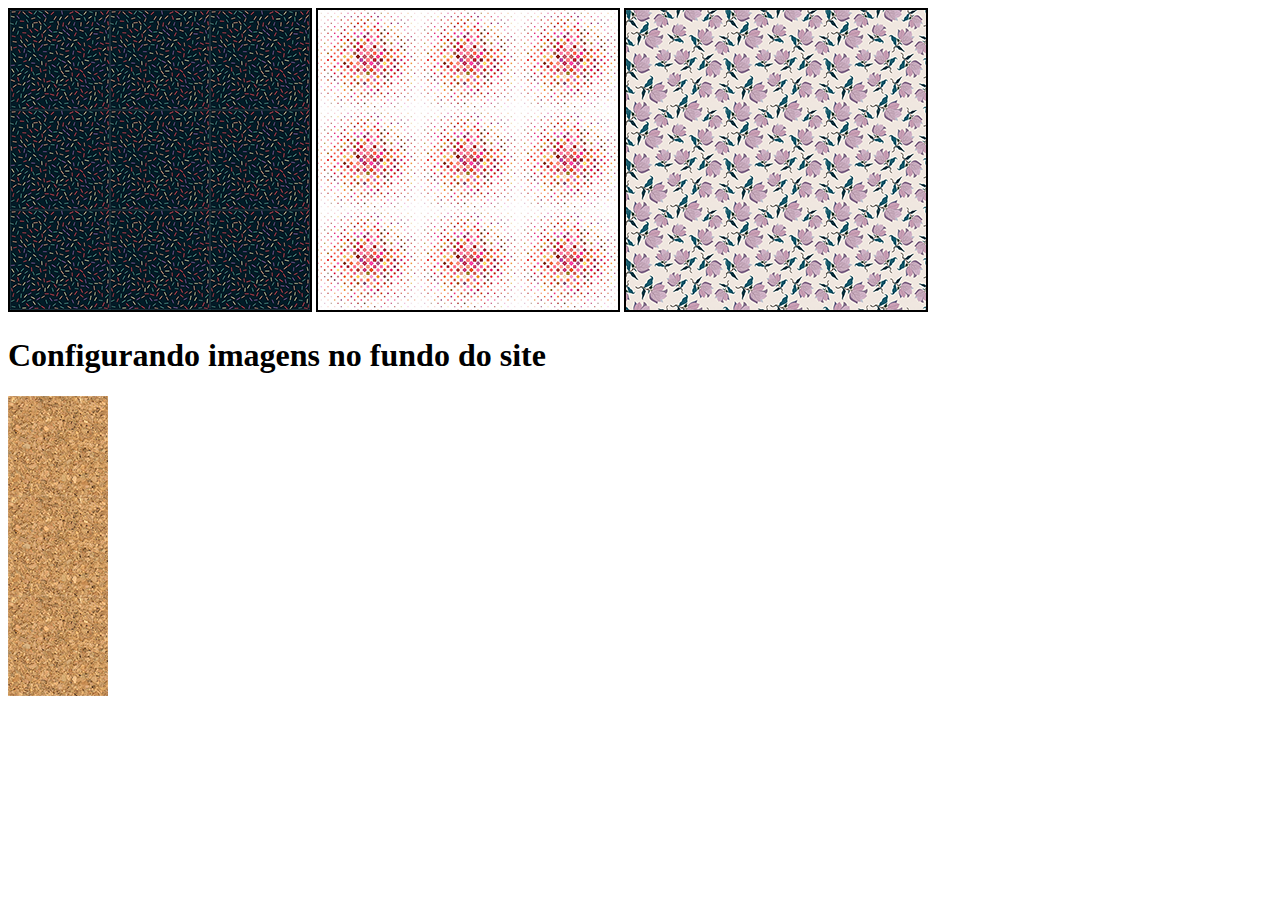
<file: html-css/imagens/index.html>
<!DOCTYPE html>
<html lang="pt-br">
<head>
    <meta charset="UTF-8">
    <meta name="viewport" content="width=device-width, initial-scale=1.0">
    <title>Imagens de fundo</title>
    <style>
        div.quadrado{
            border: 2px solid black;
            display: inline-block;
            width: 300px;
            height: 300px;
            background-color: aqua;
        }
        div#q1{
             background-image: url("pattern001.png");
        }
        div#q2{
            background-image: url("pattern002.png");
        }
        div#q3{
            background-image: url("pattern003.png");
        }
        div.imagem{
            background-image: url("pattern004.png");
            background-repeat: repeat-y;
            width: 300px;
            height: 300px;
        }
    </style>
</head>
<body>
    <div class="quadrado" id="q1">

    </div>
    <div class="quadrado" id="q2">

    </div>
    <div class="quadrado" id="q3">

    </div>
    <h1>Configurando imagens no fundo do site</h1>
    <div class="imagem">

    </div>
    
</body>
</html>
</file>
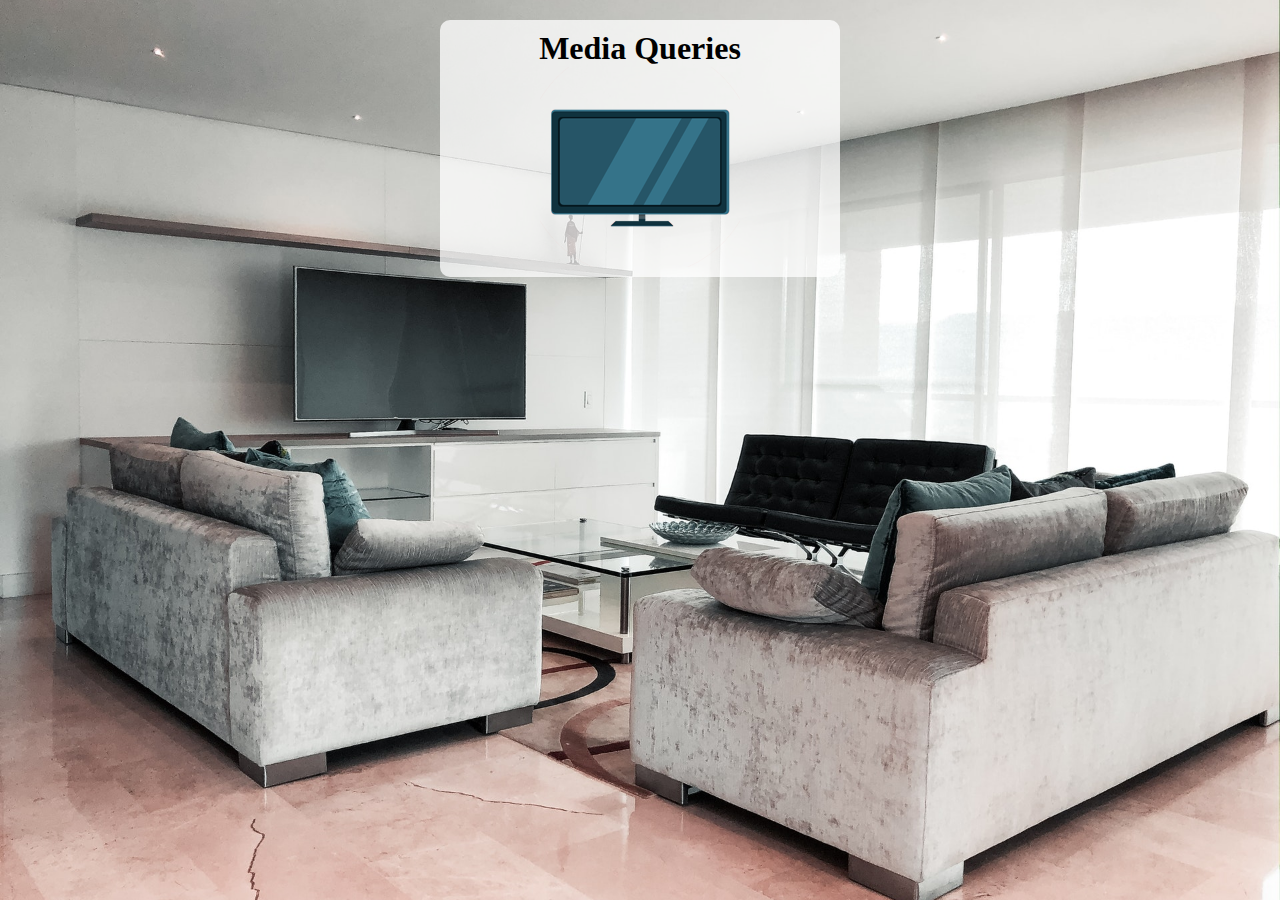
<file: html-css/media query/index.html>
<!DOCTYPE html>
<html lang="pt-br">
<head>
    <meta charset="UTF-8">
    <meta name="viewport" content="width=device-width, initial-scale=1.0">
    <title>Midia queries</title>
    <link rel="stylesheet" href="style.css">
    <link rel="stylesheet" href="Media queries.css">
</head>
<body>
        <main>
            <h1>Media Queries</h1>
            <img id="phone" src="icon-phone.png" alt="">
            <img id="tablet" src="icon-tablet.png" alt="">
            <img id="pc" src="icon-pc.png" alt="">
            <img id="tv" src="icon-tv.png" alt="">
        </main>
</body>
</html>
</file>
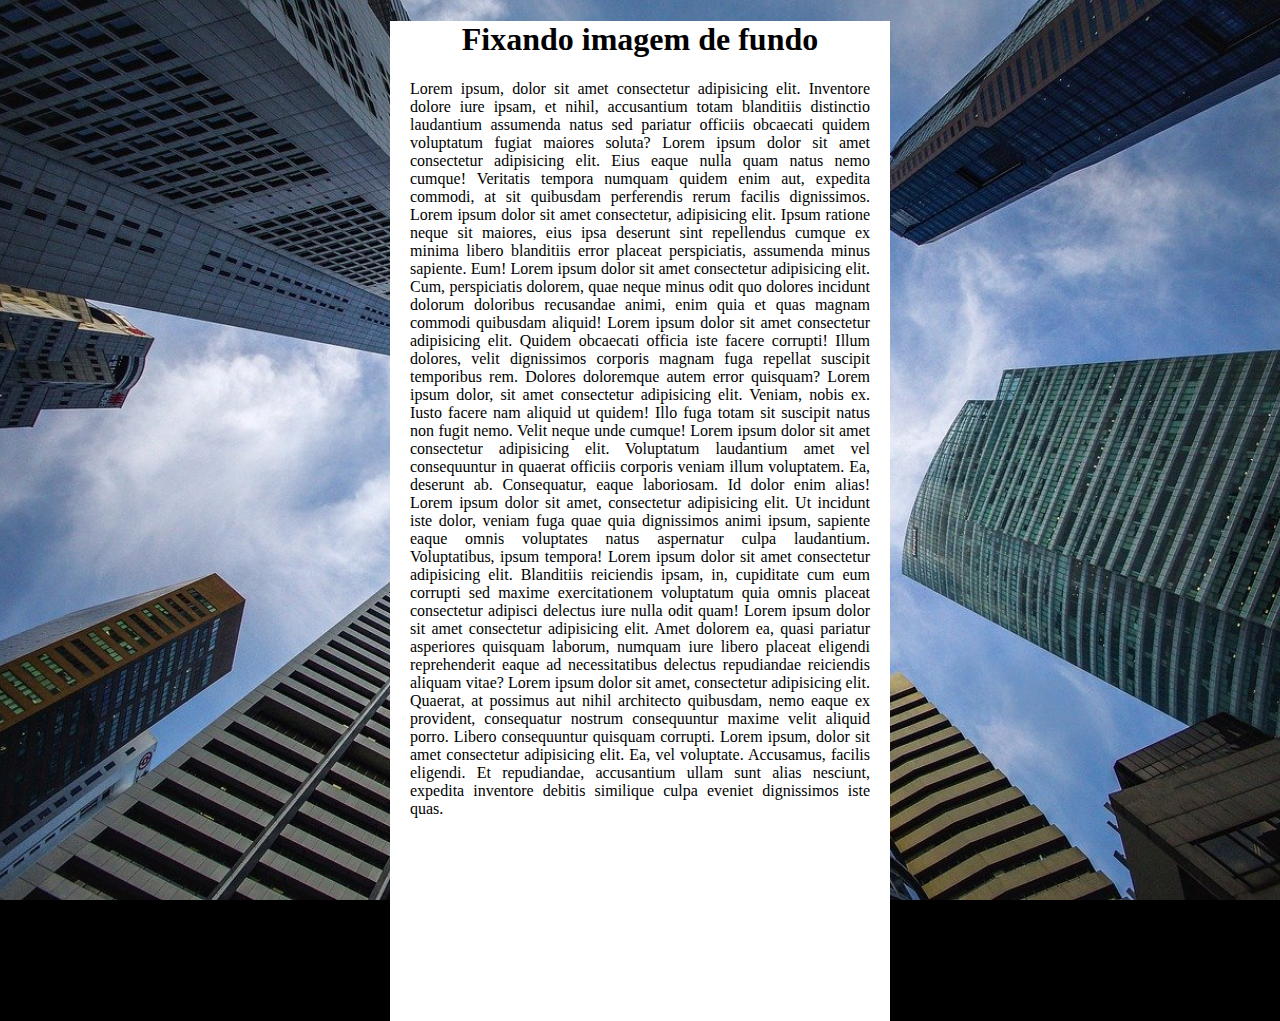
<file: html-css/posicionamento de imagens/index.html>
<!DOCTYPE html>
<html lang="pt-br">
<head>
    <meta charset="UTF-8">
    <meta name="viewport" content="width=device-width, initial-scale=1.0">
    <title>posicionamento de imagens</title>
    <style>
        body{
            height: 100vh;
            background-color: black;
            background-image: url("wallpaper002.jpg");
            background-repeat: no-repeat;
            background-position: center center;
            background-size: cover;
            background-attachment: fixed;
            
        }
        main{
            background-color: white;
            height: 1000px;
            width: 500px;
            margin: auto;
        }
        h1{
            text-align: center;
        }
        p{
            text-align: justify;
            margin: 10px 20px 10px 20px;
        }
    </style>
</head>
<body>
    <main>
        <h1>Fixando imagem de fundo</h1>
        <p>
            Lorem ipsum, dolor sit amet consectetur adipisicing elit. Inventore dolore iure ipsam, et nihil, accusantium totam blanditiis distinctio laudantium assumenda natus sed pariatur officiis obcaecati quidem voluptatum fugiat maiores soluta?
            Lorem ipsum dolor sit amet consectetur adipisicing elit. Eius eaque nulla quam natus nemo cumque! Veritatis tempora numquam quidem enim aut, expedita commodi, at sit quibusdam perferendis rerum facilis dignissimos.
            Lorem ipsum dolor sit amet consectetur, adipisicing elit. Ipsum ratione neque sit maiores, eius ipsa deserunt sint repellendus cumque ex minima libero blanditiis error placeat perspiciatis, assumenda minus sapiente. Eum!
            Lorem ipsum dolor sit amet consectetur adipisicing elit. Cum, perspiciatis dolorem, quae neque minus odit quo dolores incidunt dolorum doloribus recusandae animi, enim quia et quas magnam commodi quibusdam aliquid!
            Lorem ipsum dolor sit amet consectetur adipisicing elit. Quidem obcaecati officia iste facere corrupti! Illum dolores, velit dignissimos corporis magnam fuga repellat suscipit temporibus rem. Dolores doloremque autem error quisquam?
            Lorem ipsum dolor, sit amet consectetur adipisicing elit. Veniam, nobis ex. Iusto facere nam aliquid ut quidem! Illo fuga totam sit suscipit natus non fugit nemo. Velit neque unde cumque!
            Lorem ipsum dolor sit amet consectetur adipisicing elit. Voluptatum laudantium amet vel consequuntur in quaerat officiis corporis veniam illum voluptatem. Ea, deserunt ab. Consequatur, eaque laboriosam. Id dolor enim alias!
            Lorem ipsum dolor sit amet, consectetur adipisicing elit. Ut incidunt iste dolor, veniam fuga quae quia dignissimos animi ipsum, sapiente eaque omnis voluptates natus aspernatur culpa laudantium. Voluptatibus, ipsum tempora!
            Lorem ipsum dolor sit amet consectetur adipisicing elit. Blanditiis reiciendis ipsam, in, cupiditate cum eum corrupti sed maxime exercitationem voluptatum quia omnis placeat consectetur adipisci delectus iure nulla odit quam!
            Lorem ipsum dolor sit amet consectetur adipisicing elit. Amet dolorem ea, quasi pariatur asperiores quisquam laborum, numquam iure libero placeat eligendi reprehenderit eaque ad necessitatibus delectus repudiandae reiciendis aliquam vitae?
            Lorem ipsum dolor sit amet, consectetur adipisicing elit. Quaerat, at possimus aut nihil architecto quibusdam, nemo eaque ex provident, consequatur nostrum consequuntur maxime velit aliquid porro. Libero consequuntur quisquam corrupti.
            Lorem ipsum, dolor sit amet consectetur adipisicing elit. Ea, vel voluptate. Accusamus, facilis eligendi. Et repudiandae, accusantium ullam sunt alias nesciunt, expedita inventore debitis similique culpa eveniet dignissimos iste quas.

        </p>
    </main>

    
</body>
</html>
</file>
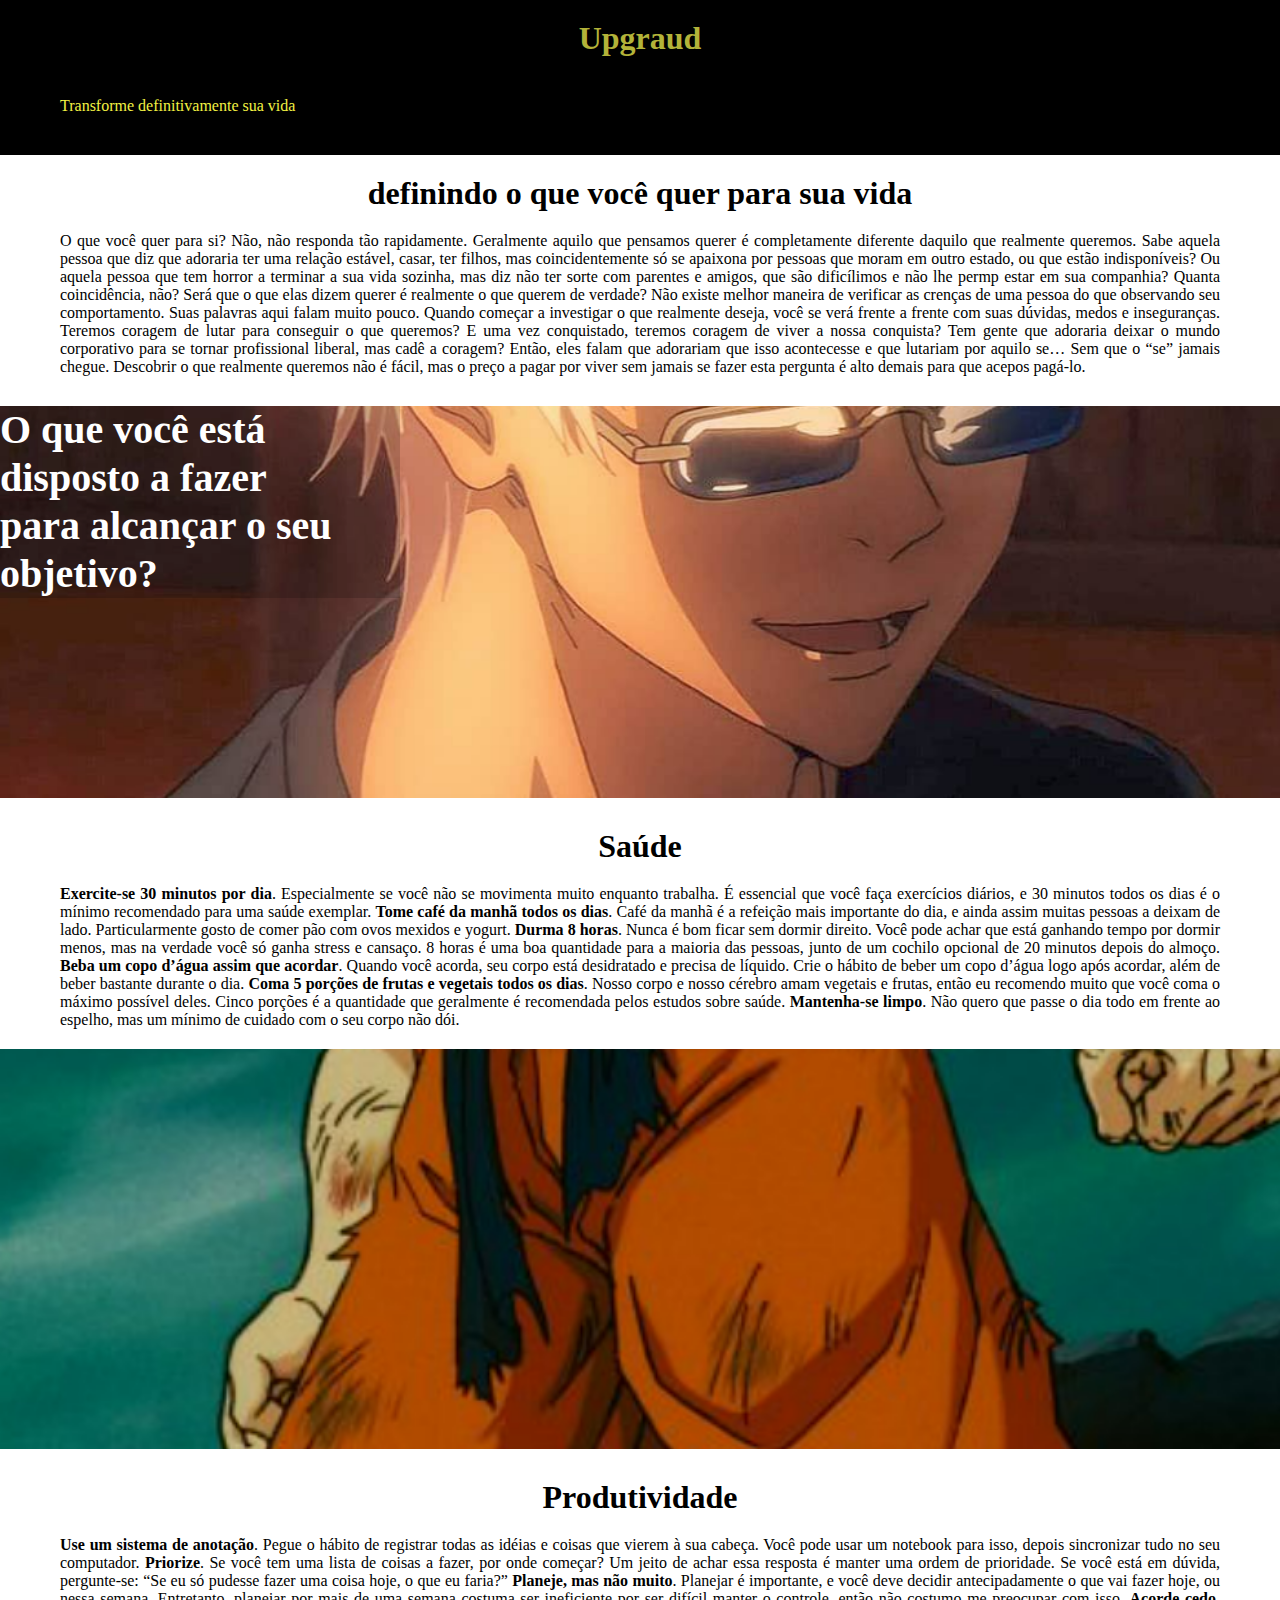
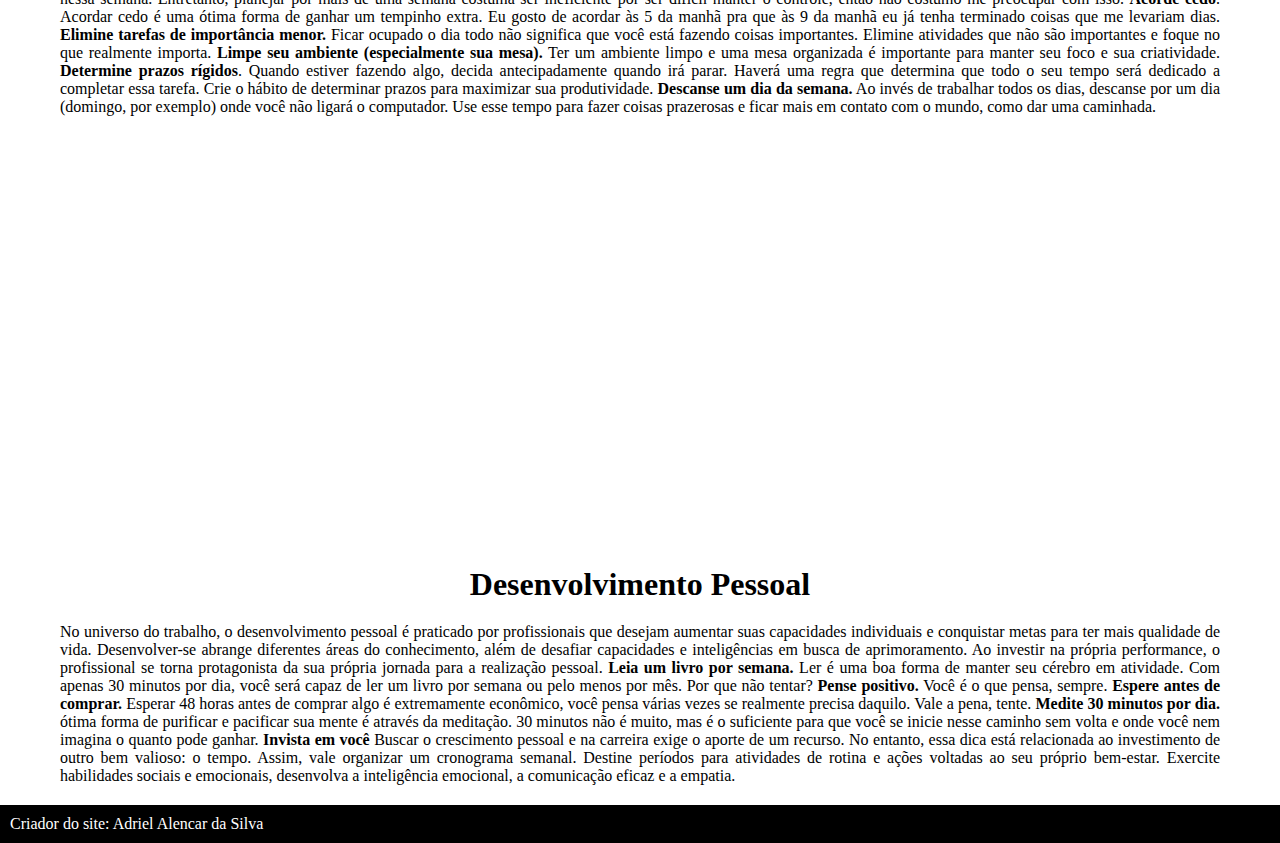
<file: html-css/site com efeito parallax/index.html>
<!DOCTYPE html>
<html lang="pt-br">
<head>
    <meta charset="UTF-8">
    <meta name="viewport" content="width=device-width, initial-scale=1.0">
    <title>Upgraud</title>
    <link rel="stylesheet" href="style.css">
</head>
<body>
    <header>
        <h1>Upgraud</h1>
        <p>Transforme definitivamente sua vida</p>
    </header>
    <h1 id="h1"> definindo o que você quer para sua vida</h1>
    <p id="p"> 
        O que você quer para si? Não, não responda tão rapidamente. Geralmente aquilo que pensamos querer é completamente diferente daquilo que realmente queremos.

        Sabe aquela pessoa que diz que adoraria ter uma relação estável, casar, ter filhos, mas coincidentemente só se apaixona por pessoas que moram em outro estado, ou que estão indisponíveis?

        Ou aquela pessoa que tem horror a terminar a sua vida sozinha, mas diz não ter sorte com parentes e amigos, que são dificílimos e não lhe permp estar em sua companhia? Quanta coincidência, não?

        Será que o que elas dizem querer é realmente o que querem de verdade? Não existe melhor maneira de verificar as crenças de uma pessoa do que observando seu comportamento. Suas palavras aqui falam muito pouco.

        Quando começar a investigar o que realmente deseja, você se verá frente a frente com suas dúvidas, medos e inseguranças. Teremos coragem de lutar para conseguir o que queremos? E uma vez conquistado, teremos coragem de viver a nossa conquista?

        Tem gente que adoraria deixar o mundo corporativo para se tornar profissional liberal, mas cadê a coragem? Então, eles falam que adorariam que isso acontecesse e que lutariam por aquilo se…

        Sem que o “se” jamais chegue. Descobrir o que realmente queremos não é fácil, mas o preço a pagar por viver sem jamais se fazer esta pergunta é alto demais para que acepos pagá-lo.

    </p>
    <section class="imagem">
        <h2>
            O que você está disposto a fazer <br>
            para alcançar o seu objetivo?
        </h2>
    </section>
    <article>
        <h1>Saúde</h1>
        <p> <strong>Exercite-se 30 minutos por dia</strong>. Especialmente se você não se movimenta muito enquanto trabalha. É essencial que você faça exercícios diários, e 30 minutos todos os dias é o mínimo recomendado para uma saúde exemplar.
            <strong>Tome café da manhã todos os dias</strong>. Café da manhã é a refeição mais importante do dia, e ainda assim muitas pessoas a deixam de lado. Particularmente gosto de comer pão com ovos mexidos e yogurt.
            <strong>Durma 8 horas</strong>. Nunca é bom ficar sem dormir direito. Você pode achar que está ganhando tempo por dormir menos, mas na verdade você só ganha stress e cansaço. 8 horas é uma boa quantidade para a maioria das pessoas, junto de um cochilo opcional de 20 minutos depois do almoço.
            <strong>Beba um copo d’água assim que acordar</strong>. Quando você acorda, seu corpo está desidratado e precisa de líquido. Crie o hábito de beber um copo d’água logo após acordar, além de beber bastante durante o dia.
            <strong>Coma 5 porções de frutas e vegetais todos os dias</strong>. Nosso corpo e nosso cérebro amam vegetais e frutas, então eu recomendo muito que você coma o máximo possível deles. Cinco porções é a quantidade que geralmente é recomendada pelos estudos sobre saúde.
            <strong>Mantenha-se limpo</strong>. Não quero que passe o dia todo em frente ao espelho, mas um mínimo de cuidado com o seu corpo não dói.

        </p>
    </article>
    <section class="imagem02"></section>
    <h1>Produtividade</h1>
    <p>
        <strong>Use um sistema de anotação</strong>. Pegue o hábito de registrar todas as idéias e coisas que vierem à sua cabeça. Você pode usar um notebook para isso, depois sincronizar tudo no seu computador.
        <strong>Priorize</strong>. Se você tem uma lista de coisas a fazer, por onde começar? Um jeito de achar essa resposta é manter uma ordem de prioridade. Se você está em dúvida, pergunte-se: “Se eu só pudesse fazer uma coisa hoje, o que eu faria?”
        <strong>Planeje, mas não muito</strong>. Planejar é importante, e você deve decidir antecipadamente o que vai fazer hoje, ou nessa semana. Entretanto, planejar por mais de uma semana costuma ser ineficiente por ser difícil manter o controle, então não costumo me preocupar com isso.
        <strong>Acorde cedo</strong>. Acordar cedo é uma ótima forma de ganhar um tempinho extra. Eu gosto de acordar às 5 da manhã pra que às 9 da manhã eu já tenha terminado coisas que me levariam dias.
        <strong>Elimine tarefas de importância menor.</strong> Ficar ocupado o dia todo não significa que você está fazendo coisas importantes. Elimine atividades que não são importantes e foque no que realmente importa.
        <strong>Limpe seu ambiente (especialmente sua mesa).</strong> Ter um ambiente limpo e uma mesa organizada é importante para manter seu foco e sua criatividade.
        <strong>Determine prazos rígidos</strong>. Quando estiver fazendo algo, decida antecipadamente quando irá parar. Haverá uma regra que determina que todo o seu tempo será dedicado a completar essa tarefa. Crie o hábito de determinar prazos para maximizar sua produtividade.
        <strong>Descanse um dia da semana.</strong> Ao invés de trabalhar todos os dias, descanse por um dia (domingo, por exemplo) onde você não ligará o computador. Use esse tempo para fazer coisas prazerosas e ficar mais em contato com o mundo, como dar uma caminhada.

    </p>
    <section class="imagem03"></section>
    <h1>
        Desenvolvimento Pessoal
    </h1>
    <p>
        No universo do trabalho, o desenvolvimento pessoal é praticado por profissionais que desejam aumentar suas capacidades individuais e conquistar metas para ter mais qualidade de vida.

        Desenvolver-se abrange diferentes áreas do conhecimento, além de desafiar capacidades e inteligências em busca de aprimoramento. Ao investir na própria performance, o profissional se torna protagonista da sua própria jornada para a realização pessoal. 
        <strong>Leia um livro por semana.</strong> Ler é uma boa forma de manter seu cérebro em atividade. Com apenas 30 minutos por dia, você será capaz de ler um livro por semana ou pelo menos por mês. Por que não tentar?
        <strong>Pense positivo.</strong> Você é o que pensa, sempre.
        <strong>Espere antes de comprar.</strong> Esperar 48 horas antes de comprar algo é extremamente econômico, você pensa várias vezes se realmente precisa daquilo. Vale a pena, tente.
        <strong>Medite 30 minutos por dia.</strong> ótima forma de purificar e pacificar sua mente é através da meditação. 30 minutos não é muito, mas é o suficiente para que você se inicie nesse caminho sem volta e onde você nem imagina o quanto pode ganhar.
         <strong>Invista em você</strong> Buscar o crescimento pessoal e na carreira exige o aporte de um recurso. No entanto, essa dica está relacionada ao investimento de outro bem valioso: o tempo. Assim, vale organizar um cronograma semanal. 

         Destine períodos para atividades de rotina e ações voltadas ao seu próprio bem-estar. Exercite habilidades sociais e emocionais, desenvolva a inteligência emocional, a comunicação eficaz e a empatia. 

    </p>
    <footer>
        Criador do site: <a href="https://github.com/AdrielAlencardaSilva">Adriel Alencar da Silva</a>
    </footer>
    

    
    
    
</body>
</ht
</file>
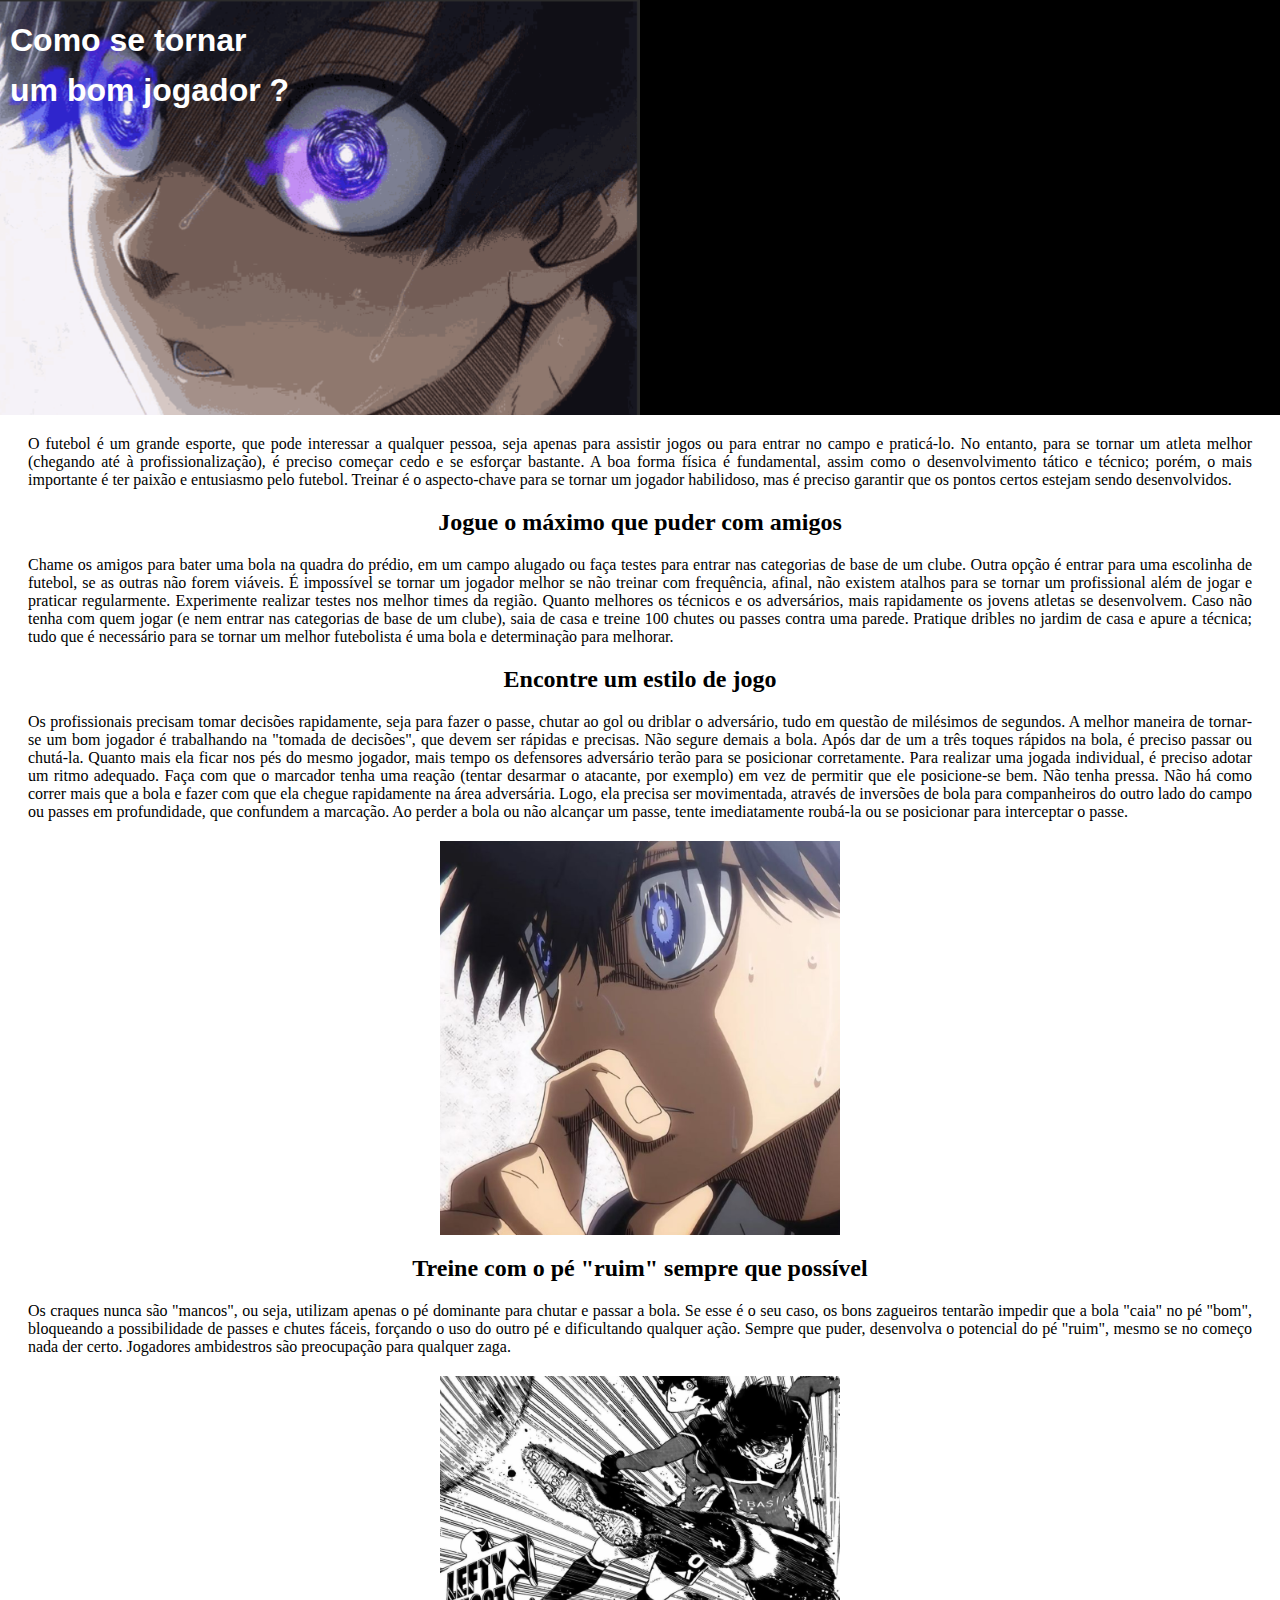
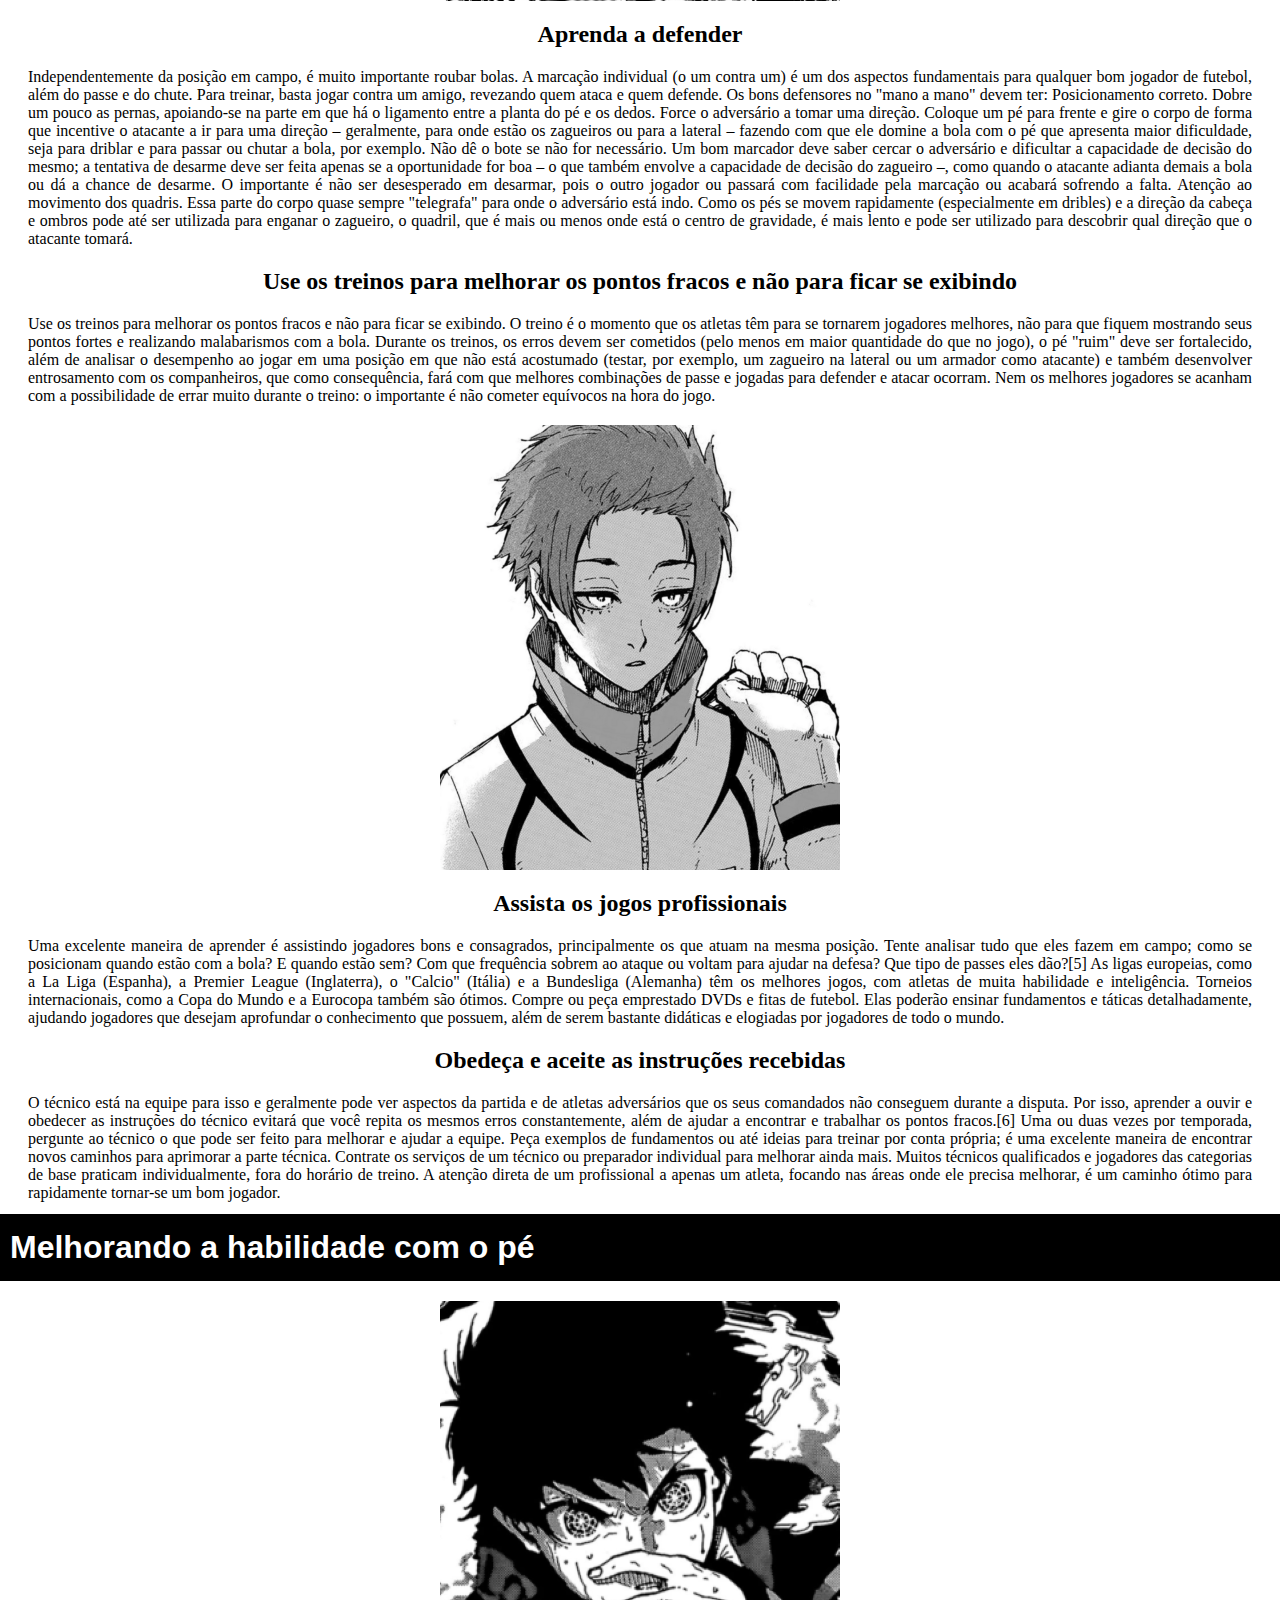
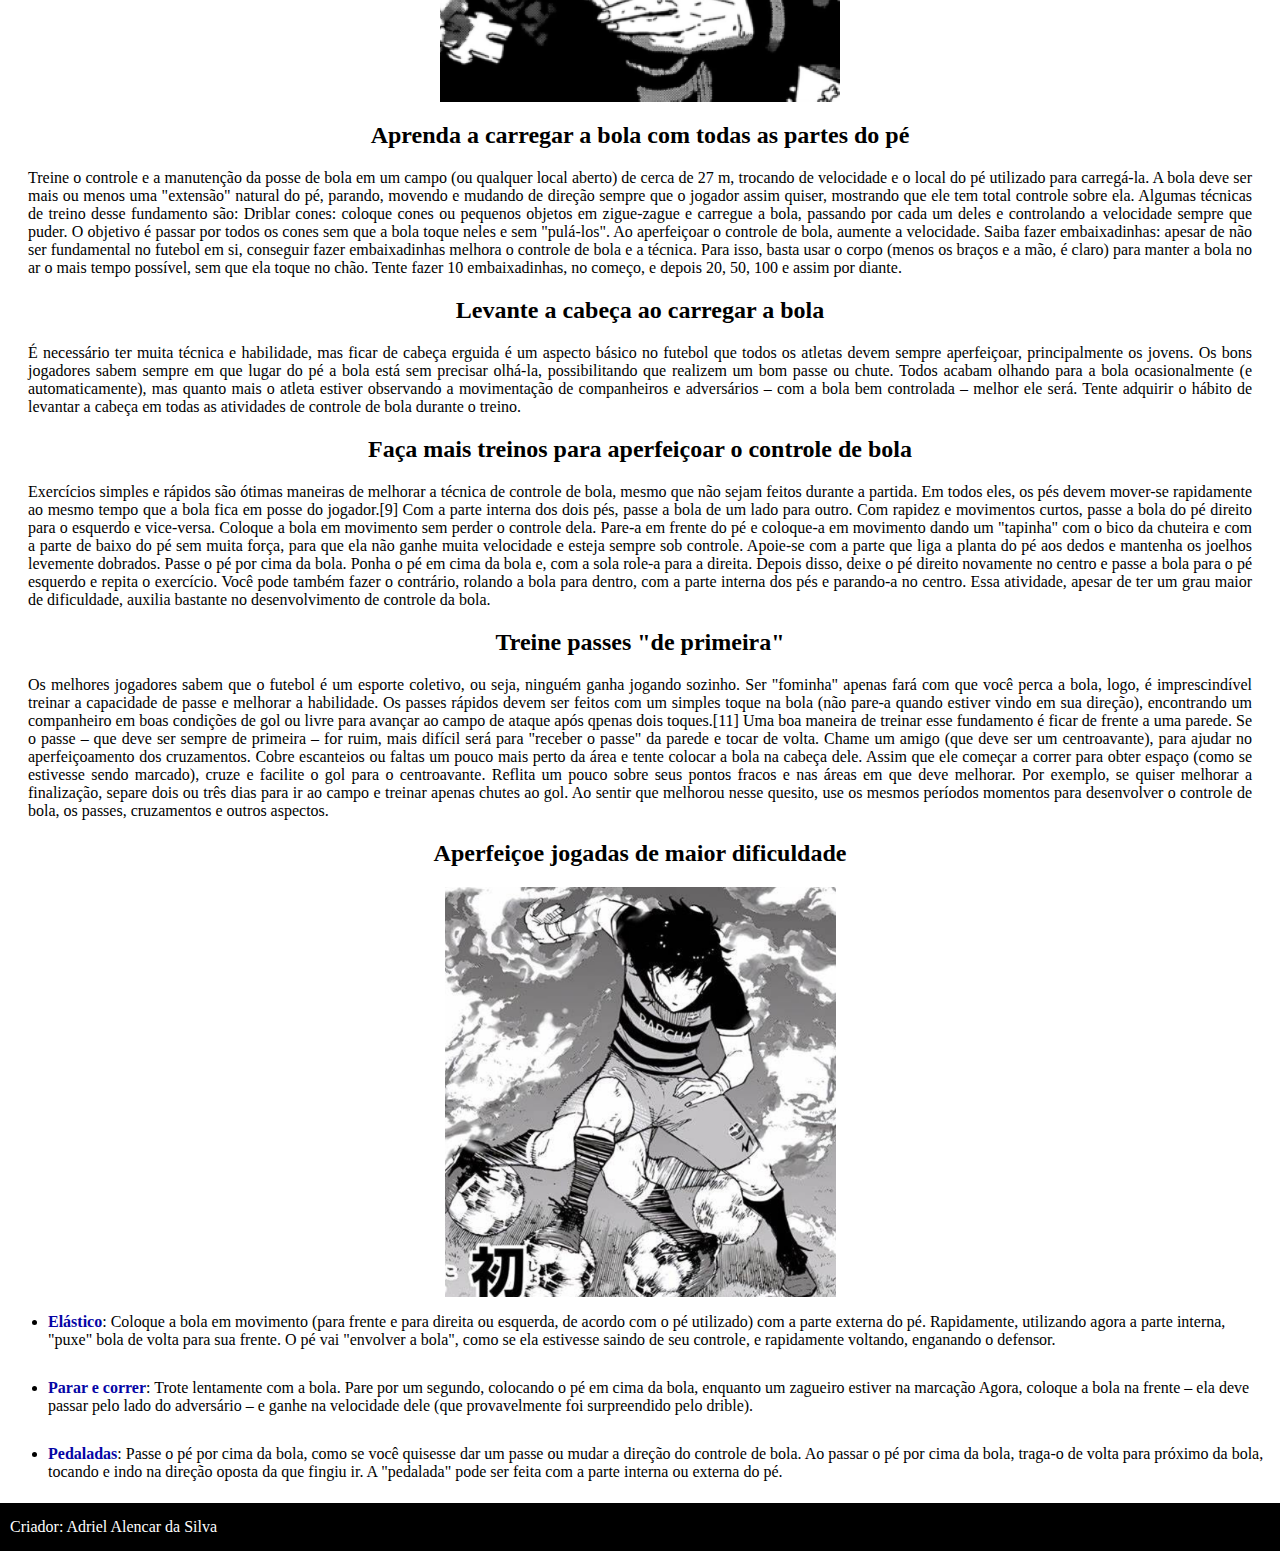
<file: html-css/Site.01/index.html>
<!DOCTYPE html>
<html lang="pt-br">
<head>
    <meta charset="UTF-8">
    <meta name="viewport" content="width=device-width, initial-scale=1.0">
    <title>Fut</title>
    <link rel="stylesheet" href="style.css">
</head>
<body>
    <h1 class="principal">Como se tornar <br> um bom jogador ?</h1>
       <p>
        O futebol é um grande esporte, que pode interessar a qualquer pessoa,
        seja apenas para assistir jogos ou para entrar no campo e praticá-lo.
        No entanto, para se tornar um atleta melhor (chegando até à profissionalização),
        é preciso começar cedo e se esforçar bastante. A boa forma física é fundamental, 
        assim como o desenvolvimento tático e técnico; porém, o mais importante é ter paixão
        e entusiasmo pelo futebol. Treinar é o aspecto-chave para se tornar um jogador habilidoso,
        mas é preciso garantir que os pontos certos estejam sendo desenvolvidos.

       </p>
    <h2>Jogue o máximo que puder com amigos</h2>
      <p>
        Chame os amigos para bater uma bola na quadra do prédio, em um campo alugado ou faça testes para
        entrar nas categorias de base de um clube. Outra opção é entrar para uma escolinha de futebol,
        se as outras não forem viáveis. É impossível se tornar um jogador melhor se não treinar com frequência,
        afinal, não existem atalhos para se tornar um profissional além de jogar e praticar regularmente.
        Experimente realizar testes nos melhor times da região. Quanto melhores os técnicos e os adversários,
        mais rapidamente os jovens atletas se desenvolvem.
        Caso não tenha com quem jogar (e nem entrar nas categorias de base de um clube), saia de casa e treine
        100 chutes ou passes contra uma parede. Pratique dribles no jardim de casa e apure a técnica; tudo que é
        necessário para se tornar um melhor futebolista é uma bola e determinação para melhorar.
      </p>
   <h2> Encontre um estilo de jogo</h2>
      <p>
        Os profissionais precisam tomar decisões rapidamente, seja para fazer o passe, chutar ao gol ou driblar o adversário, tudo em questão de milésimos de segundos. A melhor maneira de tornar-se um bom jogador é trabalhando na "tomada de decisões", que devem ser rápidas e precisas.
        Não segure demais a bola. Após dar de um a três toques rápidos na bola, é preciso passar ou chutá-la. Quanto mais ela ficar nos pés do mesmo jogador, mais tempo os defensores adversário terão para se posicionar corretamente.
        Para realizar uma jogada individual, é preciso adotar um ritmo adequado. Faça com que o marcador tenha uma reação (tentar desarmar o atacante, por exemplo) em vez de permitir que ele posicione-se bem.
        Não tenha pressa. Não há como correr mais que a bola e fazer com que ela chegue rapidamente na área adversária. Logo, ela precisa ser movimentada, através de inversões de bola para companheiros do outro lado do campo ou passes em profundidade, que confundem a marcação.
        Ao perder a bola ou não alcançar um passe, tente imediatamente roubá-la ou se posicionar para interceptar o passe.
      </p>
      <img src="pensando.png" alt="">
   <h2>Treine com o pé "ruim" sempre que possível</h2>
      <p>
        Os craques nunca são "mancos", ou seja, utilizam apenas o pé dominante para chutar e passar a bola. Se esse é o seu caso,
        os bons zagueiros tentarão impedir que a bola "caia" no pé "bom", bloqueando a possibilidade de passes e chutes fáceis, 
        forçando o uso do outro pé e dificultando qualquer ação. Sempre que puder, desenvolva o potencial do pé "ruim", mesmo se 
        no começo nada der certo. Jogadores ambidestros são preocupação para qualquer zaga.
      </p>
      <img src="perna ruim.png" alt="">
   <h2>Aprenda a defender</h2>
      <p>
        Independentemente da posição em campo, é muito importante roubar bolas. A marcação individual (o um contra um) é um dos aspectos fundamentais para qualquer bom jogador de futebol, além do passe e do chute. Para treinar, basta jogar contra um amigo, revezando quem ataca e quem defende. Os bons defensores no "mano a mano" devem ter:
        Posicionamento correto. Dobre um pouco as pernas, apoiando-se na parte em que há o ligamento entre a planta do pé e os dedos.
        Force o adversário a tomar uma direção. Coloque um pé para frente e gire o corpo de forma que incentive o atacante a ir para uma direção – geralmente, para onde estão os zagueiros ou para a lateral – fazendo com que ele domine a bola com o pé que apresenta maior dificuldade, seja para driblar e para passar ou chutar a bola, por exemplo.
        Não dê o bote se não for necessário. Um bom marcador deve saber cercar o adversário e dificultar a capacidade de decisão do mesmo; a tentativa de desarme deve ser feita apenas se a oportunidade for boa – o que também envolve a capacidade de decisão do zagueiro –, como quando o atacante adianta demais a bola ou dá a chance de desarme. O importante é não ser desesperado em desarmar, pois o outro jogador ou passará com facilidade pela marcação ou acabará sofrendo a falta.
        Atenção ao movimento dos quadris. Essa parte do corpo quase sempre "telegrafa" para onde o adversário está indo. Como os pés se movem rapidamente (especialmente em dribles) e a direção da cabeça e ombros pode até ser utilizada para enganar o zagueiro, o quadril, que é mais ou menos onde está o centro de gravidade, é mais lento e pode ser utilizado para descobrir qual direção que o atacante tomará. 
     </p>
    <h2>Use os treinos para melhorar os pontos fracos e não para ficar se exibindo</h2>
       <p>
        Use os treinos para melhorar os pontos fracos e não para ficar se exibindo. O treino é o momento que os atletas têm para
        se tornarem jogadores melhores, não para que fiquem mostrando seus pontos fortes e realizando malabarismos com a bola.
        Durante os treinos, os erros devem ser cometidos (pelo menos em maior quantidade do que no jogo), o pé "ruim" deve ser
        fortalecido, além de analisar o desempenho ao jogar em uma posição em que não está acostumado (testar, por exemplo, um zagueiro
        na lateral ou um armador como atacante) e também desenvolver entrosamento com os companheiros, que como consequência, fará com que
        melhores combinações de passe e jogadas para defender e atacar ocorram. Nem os melhores jogadores se acanham com a possibilidade
        de errar muito durante o treino: o importante é não cometer equívocos na hora do jogo.
       </p>
       <img src="exibido.png" alt="">
    <h2>Assista os jogos profissionais</h2>
       <p>
        Uma excelente maneira de aprender é assistindo jogadores bons e consagrados, principalmente os que atuam na mesma posição. Tente analisar tudo que eles fazem em campo; como se posicionam quando estão com a bola? E quando estão sem? Com que frequência sobrem ao ataque ou voltam para ajudar na defesa? Que tipo de passes eles dão?[5]
        As ligas europeias, como a La Liga (Espanha), a Premier League (Inglaterra), o "Calcio" (Itália) e a Bundesliga (Alemanha) têm os melhores jogos, com atletas de muita habilidade e inteligência. Torneios internacionais, como a Copa do Mundo e a Eurocopa também são ótimos.
        Compre ou peça emprestado DVDs e fitas de futebol. Elas poderão ensinar fundamentos e táticas detalhadamente, ajudando jogadores que desejam aprofundar o conhecimento que possuem, além de serem bastante didáticas e elogiadas por jogadores de todo o mundo.

       </p>
    <h2>Obedeça e aceite as instruções recebidas</h2>
       <p>
        O técnico está na equipe para isso e geralmente pode ver aspectos da partida e de atletas adversários que os seus comandados não conseguem durante a disputa. Por isso, aprender a ouvir e obedecer as instruções do técnico evitará que você repita os mesmos erros constantemente, além de ajudar a encontrar e trabalhar os pontos fracos.[6]
        Uma ou duas vezes por temporada, pergunte ao técnico o que pode ser feito para melhorar e ajudar a equipe. Peça exemplos de fundamentos ou até ideias para treinar por conta própria; é uma excelente maneira de encontrar novos caminhos para aprimorar a parte técnica.
        Contrate os serviços de um técnico ou preparador individual para melhorar ainda mais. Muitos técnicos qualificados e jogadores das categorias de base praticam individualmente, fora do horário de treino. A atenção direta de um profissional a apenas um atleta, focando nas áreas onde ele precisa melhorar, é um caminho ótimo para rapidamente tornar-se um bom jogador.
      </p>
    <h1>Melhorando a habilidade com o pé</h1>
        <img src="isagi.png" alt="">
        <h2>Aprenda a carregar a bola com todas as partes do pé</h2>
            <p>
                Treine o controle e a manutenção da posse de bola em um campo (ou qualquer local aberto) de cerca de 27 m, trocando de velocidade e o local do pé utilizado para carregá-la. A bola deve ser mais ou menos uma "extensão" natural do pé, parando, movendo e mudando de direção sempre que o jogador assim quiser, mostrando que ele tem total controle sobre ela. Algumas técnicas de treino desse fundamento são:
                Driblar cones: coloque cones ou pequenos objetos em zigue-zague e carregue a bola, passando por cada um deles e controlando a velocidade sempre que puder. O objetivo é passar por todos os cones sem que a bola toque neles e sem "pulá-los". Ao aperfeiçoar o controle de bola, aumente a velocidade.
                Saiba fazer embaixadinhas: apesar de não ser fundamental no futebol em si, conseguir fazer embaixadinhas melhora o controle de bola e a técnica. Para isso, basta usar o corpo (menos os braços e a mão, é claro) para manter a bola no ar o mais tempo possível, sem que ela toque no chão. Tente fazer 10 embaixadinhas, no começo, e depois 20, 50, 100 e assim por diante.
            </p>
        <h2>Levante a cabeça ao carregar a bola</h2>
            <p>
                É necessário ter muita técnica e habilidade, mas ficar de cabeça erguida é um aspecto básico no futebol que todos os atletas devem sempre aperfeiçoar, principalmente os jovens. Os bons jogadores sabem sempre em que lugar do pé a bola está sem precisar olhá-la, possibilitando que realizem um bom passe ou chute. Todos acabam olhando para a bola ocasionalmente (e automaticamente), mas quanto mais o atleta estiver observando a movimentação de companheiros e adversários – com a bola bem controlada – melhor ele será.
                Tente adquirir o hábito de levantar a cabeça em todas as atividades de controle de bola durante o treino.
            </p>
        <h2> Faça mais treinos para aperfeiçoar o controle de bola</h2>
            <p>
                Exercícios simples e rápidos são ótimas maneiras de melhorar a técnica de controle de bola, mesmo que não sejam feitos durante a partida. Em todos eles, os pés devem mover-se rapidamente ao mesmo tempo que a bola fica em posse do jogador.[9]
                Com a parte interna dos dois pés, passe a bola de um lado para outro. Com rapidez e movimentos curtos, passe a bola do pé direito para o esquerdo e vice-versa.
                Coloque a bola em movimento sem perder o controle dela. Pare-a em frente do pé e coloque-a em movimento dando um "tapinha" com o bico da chuteira e com a parte de baixo do pé sem muita força, para que ela não ganhe muita velocidade e esteja sempre sob controle. Apoie-se com a parte que liga a planta do pé aos dedos e mantenha os joelhos levemente dobrados.
                Passe o pé por cima da bola. Ponha o pé em cima da bola e, com a sola role-a para a direita. Depois disso, deixe o pé direito novamente no centro e passe a bola para o pé esquerdo e repita o exercício. Você pode também fazer o contrário, rolando a bola para dentro, com a parte interna dos pés e parando-a no centro. Essa atividade, apesar de ter um grau maior de dificuldade, auxilia bastante no desenvolvimento de controle da bola.
            </p>
        <h2>Treine passes "de primeira"</h2>
            <p>
                Os melhores jogadores sabem que o futebol é um esporte coletivo, ou seja, ninguém ganha jogando sozinho. Ser "fominha" apenas fará com que você perca a bola, logo, é imprescindível treinar a capacidade de passe e melhorar a habilidade. Os passes rápidos devem ser feitos com um simples toque na bola (não pare-a quando estiver vindo em sua direção), encontrando um companheiro em boas condições de gol ou livre para avançar ao campo de ataque após qpenas dois toques.[11]
                Uma boa maneira de treinar esse fundamento é ficar de frente a uma parede. Se o passe – que deve ser sempre de primeira – for ruim, mais difícil será para "receber o passe" da parede e tocar de volta.
                Chame um amigo (que deve ser um centroavante), para ajudar no aperfeiçoamento dos cruzamentos. Cobre escanteios ou faltas um pouco mais perto da área e tente colocar a bola na cabeça dele. Assim que ele começar a correr para obter espaço (como se estivesse sendo marcado), cruze e facilite o gol para o centroavante.
                Reflita um pouco sobre seus pontos fracos e nas áreas em que deve melhorar. Por exemplo, se quiser melhorar a finalização, separe dois ou três dias para ir ao campo e treinar apenas chutes ao gol. Ao sentir que melhorou nesse quesito, use os mesmos períodos momentos para desenvolver o controle de bola, os passes, cruzamentos e outros aspectos.
            </p>
        <h2>Aperfeiçoe jogadas de maior dificuldade</h2>
          <img src="dible.png" alt="">
            <ul>
                <li><strong>Elástico</strong>: Coloque a bola em movimento (para frente e para direita ou esquerda, de acordo com o pé utilizado) com a parte externa do pé. Rapidamente, utilizando agora a parte interna, "puxe" bola de volta para sua frente.
                    O pé vai "envolver a bola", como se ela estivesse saindo de seu controle, e rapidamente voltando, enganando o defensor.
                </li>
                <li><strong>Parar e correr</strong>: Trote lentamente com a bola.
                    Pare por um segundo, colocando o pé em cima da bola, enquanto um zagueiro estiver na marcação
                    Agora, coloque a bola na frente – ela deve passar pelo lado do adversário – e ganhe na velocidade dele (que provavelmente foi surpreendido pelo drible).
                </li>
                <li><strong>Pedaladas</strong>: Passe o pé por cima da bola, como se você quisesse dar um passe ou mudar a direção do controle de bola.
                    Ao passar o pé por cima da bola, traga-o de volta para próximo da bola, tocando e indo na direção oposta da que fingiu ir.
                    A "pedalada" pode ser feita com a parte interna ou externa do pé.
                </li>
            </ul>
    <footer>
        Criador: <a href="https://github.com/AdrielAlencardaSilva">Adriel Alencar da Silva</a>
    </footer>

    
</body>
</html>
</file>
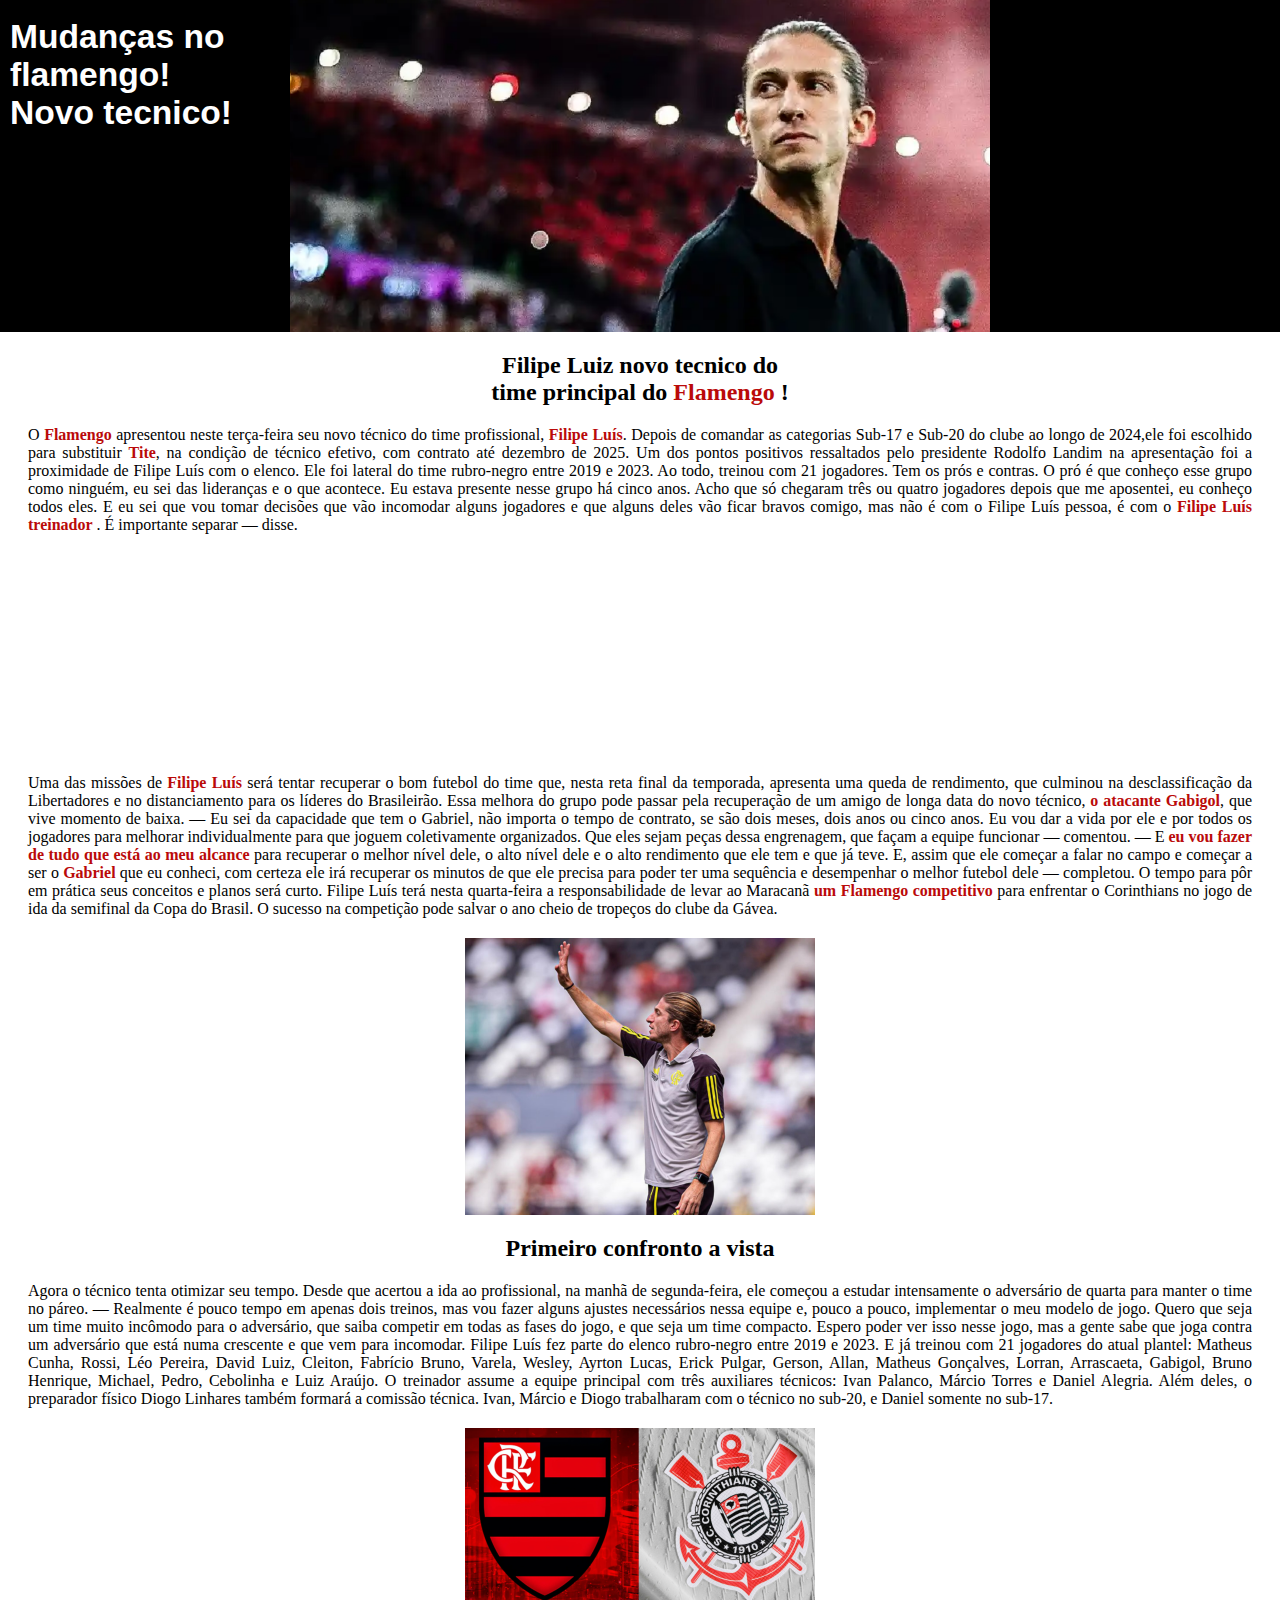
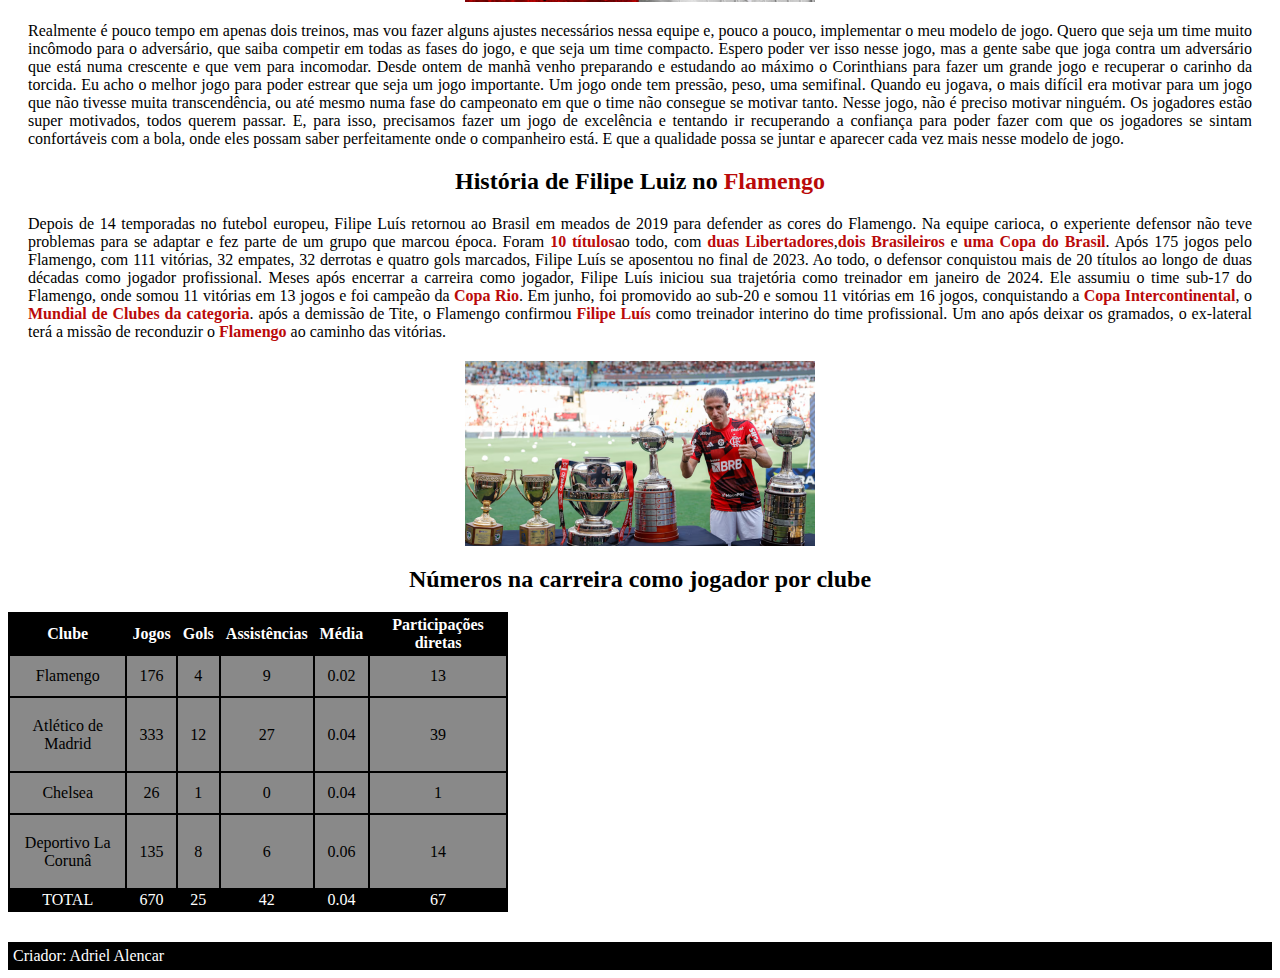
<file: html-css/Site.02/index.html>
<!DOCTYPE html>
<html lang="pt-br">
<head>
    <meta charset="UTF-8">
    <meta name="viewport" content="width=device-width, initial-scale=1.0">
    <title>Fla</title>
    <link rel="stylesheet" href="style.css">
</head>
<body>
    <h1>
        Mudanças no <br> flamengo! <br>Novo tecnico!
    </h1>
    <h2>
        Filipe Luiz novo tecnico do <br> time principal do <strong>Flamengo</strong> !
    </h2>
    <p>
        O <strong>Flamengo</strong> apresentou neste terça-feira seu novo técnico do time profissional, <strong>Filipe Luís</strong>. Depois de 
        comandar as categorias Sub-17 e Sub-20 do clube ao longo de 2024,ele foi escolhido para substituir <strong>Tite</strong>,
        na condição de técnico efetivo, com contrato até dezembro de 2025.
        Um dos pontos positivos ressaltados pelo presidente Rodolfo Landim na apresentação foi a proximidade de Filipe Luís com o elenco. Ele foi
        lateral do time rubro-negro entre 2019 e 2023. Ao todo, treinou com 21 jogadores.
        Tem os prós e contras. O pró é que conheço esse grupo como ninguém, eu sei das lideranças e o que acontece. Eu estava presente nesse grupo
        há cinco anos. Acho que só chegaram três ou quatro jogadores depois que me aposentei, eu conheço todos eles. E eu sei que vou tomar decisões
        que vão incomodar alguns jogadores e que alguns deles vão ficar bravos comigo, mas não é com o Filipe Luís pessoa, é com o <strong>Filipe Luís treinador</strong>
        . É importante separar — disse.
    </p>
    <iframe src="https://www.youtube.com/embed/S8t4XiEDZbM?si=kuYui_ImBcW8inQN" title="YouTube video player" frameborder="0" allow="accelerometer; autoplay; clipboard-write; encrypted-media; gyroscope; picture-in-picture; web-share" referrerpolicy="strict-origin-when-cross-origin" allowfullscreen></iframe></iframe>
    <p>
        Uma das missões de <strong>Filipe Luís </strong>será tentar recuperar o bom futebol do time que, nesta reta final da temporada,
        apresenta uma queda de rendimento, que culminou na desclassificação da Libertadores e no distanciamento para os líderes do Brasileirão.
        Essa melhora do grupo pode passar pela recuperação de um amigo de longa data do novo técnico,<strong> o atacante Gabigol</strong>,
        que vive momento de baixa.
        — Eu sei da capacidade que tem o Gabriel, não importa o tempo de contrato, se são dois meses, dois anos ou cinco anos. Eu vou dar a vida
        por ele e por todos os jogadores para melhorar individualmente para que joguem coletivamente organizados. Que eles sejam peças dessa 
        engrenagem, que façam a equipe funcionar — comentou.
        — E <strong>eu vou fazer de tudo que está ao meu alcance </strong>para recuperar o melhor nível dele, o alto nível dele e o alto
        rendimento que ele tem e que já teve. E, assim que ele começar a falar no campo e começar a ser o <strong>Gabriel</strong> que eu
        conheci, com certeza ele irá recuperar os minutos de que ele precisa para poder ter uma sequência e desempenhar o melhor futebol
        dele — completou.
        O tempo para pôr em prática seus conceitos e planos será curto. Filipe Luís terá nesta quarta-feira a responsabilidade de levar
        ao Maracanã <strong>um Flamengo competitivo</strong> para enfrentar o Corinthians no jogo de ida da semifinal da Copa do Brasil.
        O sucesso na competição pode salvar o ano cheio de tropeços do clube da Gávea.
    </p>
    <img src="mudança.png" alt="">
    <h2>Primeiro confronto a vista</h2>
    <p>
        Agora o técnico tenta otimizar seu tempo. Desde que acertou a ida ao profissional, na manhã de segunda-feira, ele começou
        a estudar intensamente o adversário de quarta para manter o time no páreo.
        — Realmente é pouco tempo em apenas dois treinos, mas vou fazer alguns ajustes necessários nessa equipe e, pouco a pouco,
        implementar o meu modelo de jogo. Quero que seja um time muito incômodo para o adversário, que saiba competir em todas as 
        fases do jogo, e que seja um time compacto. Espero poder ver isso
        nesse jogo, mas a gente sabe que joga contra um adversário que está numa crescente e que vem para incomodar.
        Filipe Luís fez parte do elenco rubro-negro entre 2019 e 2023. E já treinou com 21 jogadores do atual plantel:
        Matheus Cunha, Rossi, Léo Pereira, David Luiz, Cleiton, Fabrício Bruno, Varela, Wesley, Ayrton Lucas, Erick Pulgar, Gerson,
        Allan, Matheus Gonçalves, Lorran, Arrascaeta, Gabigol, Bruno Henrique, Michael, Pedro, Cebolinha e Luiz Araújo.
        O treinador assume a equipe principal com três auxiliares técnicos: Ivan Palanco, Márcio Torres e Daniel Alegria. Além deles,
        o preparador físico Diogo Linhares também formará a comissão técnica. Ivan, Márcio e Diogo trabalharam com o técnico no sub-20,
        e Daniel somente no sub-17.
    </p>
    <img src="flaxcor.png" alt="">
    <p>
        Realmente é pouco tempo em apenas dois treinos, mas vou fazer alguns ajustes necessários nessa equipe e, pouco a pouco,
        implementar o meu modelo de jogo. Quero que seja um time muito incômodo para o adversário, que saiba competir em todas
        as fases do jogo, e que seja um time compacto. Espero poder ver isso nesse jogo, mas a gente sabe que joga contra um 
        adversário que está numa crescente e que vem para incomodar.
        Desde ontem de manhã venho preparando e estudando ao máximo o Corinthians para fazer um grande jogo e recuperar o carinho da torcida.
        Eu acho o melhor jogo para poder estrear que seja um jogo importante. Um jogo onde tem pressão, peso, uma semifinal. Quando eu jogava,
        o mais difícil era motivar para um jogo que não tivesse muita transcendência, ou até mesmo numa fase do campeonato em que o time não
        consegue se motivar tanto.
        Nesse jogo, não é preciso motivar ninguém. Os jogadores estão super motivados, todos querem passar. E, para isso, precisamos fazer
        um jogo de excelência e tentando ir recuperando a confiança para poder fazer com que os jogadores se sintam confortáveis com a bola,
        onde eles possam saber perfeitamente
        onde o companheiro está. E que a qualidade possa se juntar e aparecer cada vez mais nesse modelo de jogo.
    </p>
    <h2>História de Filipe Luiz no <strong>Flamengo</strong></h2>
    <p>
        Depois de 14 temporadas no futebol europeu, Filipe Luís retornou ao Brasil em meados de 2019 para defender as cores do Flamengo.
        Na equipe carioca, o experiente defensor não teve problemas para se adaptar e fez parte de um grupo que marcou época. Foram <strong>10 
        títulos</strong>ao todo, com <strong>duas Libertadores</strong>,<strong>dois Brasileiros</strong> e <strong>uma Copa do Brasil</strong>.
        Após 175 jogos pelo Flamengo, com 111 vitórias, 32 empates, 32 derrotas e quatro gols marcados, Filipe Luís se aposentou no final de 2023.
        Ao todo, o defensor conquistou mais de 20 títulos ao longo de duas décadas como jogador profissional.
        Meses após encerrar a carreira como jogador, Filipe Luís iniciou sua trajetória como treinador em janeiro de 2024. Ele assumiu o time
        sub-17 do Flamengo, onde somou 11 vitórias em 13 jogos e foi campeão da <strong>Copa Rio</strong>. Em junho, foi promovido ao sub-20 e somou 11 vitórias
        em 16 jogos, conquistando a <strong>Copa Intercontinental</strong>, o <strong>Mundial de Clubes da categoria</strong>.
        após a demissão de Tite, o Flamengo confirmou <strong>Filipe Luís </strong>como treinador interino do time profissional. Um ano após deixar os gramados,
        o ex-lateral terá a missão de reconduzir o <strong>Flamengo</strong> ao caminho das vitórias.
    </p>
    <img src="carreira.png" alt="">
    <h2>Números na carreira como jogador por clube</h2>
<div>
    <table>
        <thead>
            <th>Clube</th>
            <th>Jogos</th>
            <th>Gols</th>
            <th>Assistências</th>
            <th>Média</th>
            <th>Participações diretas</th>
        </thead>
        <tbody>
            <tr class="color">
                <td>Flamengo</td>
                <td>176</td>
                <td>4</td>
                <td>9</td>
                <td>0.02</td>
                <td>13</td>
            </tr>
            <tr class="color">
                <td>Atlético de Madrid</td>
                <td>333</td>
                <td>12</td>
                <td>27</td>
                <td>0.04</td>
                <td>39</td>
            </tr>
            <tr class="color">
                <td>Chelsea</td>
                <td>26</td>
                <td>1</td>
                <td>0</td>
                <td>0.04</td>
                <td>1</td>
            </tr>
            <tr class="color">
                <td>Deportivo La Corunâ</td>
                <td>135</td>
                <td>8</td>
                <td>6</td>
                <td>0.06</td>
                <td>14</td>
            </tr>
             
        </tbody>
        <tfoot>
            <tr>
                <td>TOTAL</td>
                <td>670</td>
                <td>25</td>
                <td>42</td>
                <td>0.04</td>
                <td>67</td>
            </tr>
        </tfoot>
    </table>
</div>
<footer>
    Criador: <a href="https://github.com/AdrielAlencardaSilva">Adriel Alencar</a>
</footer>

</body>
</html>
</file>
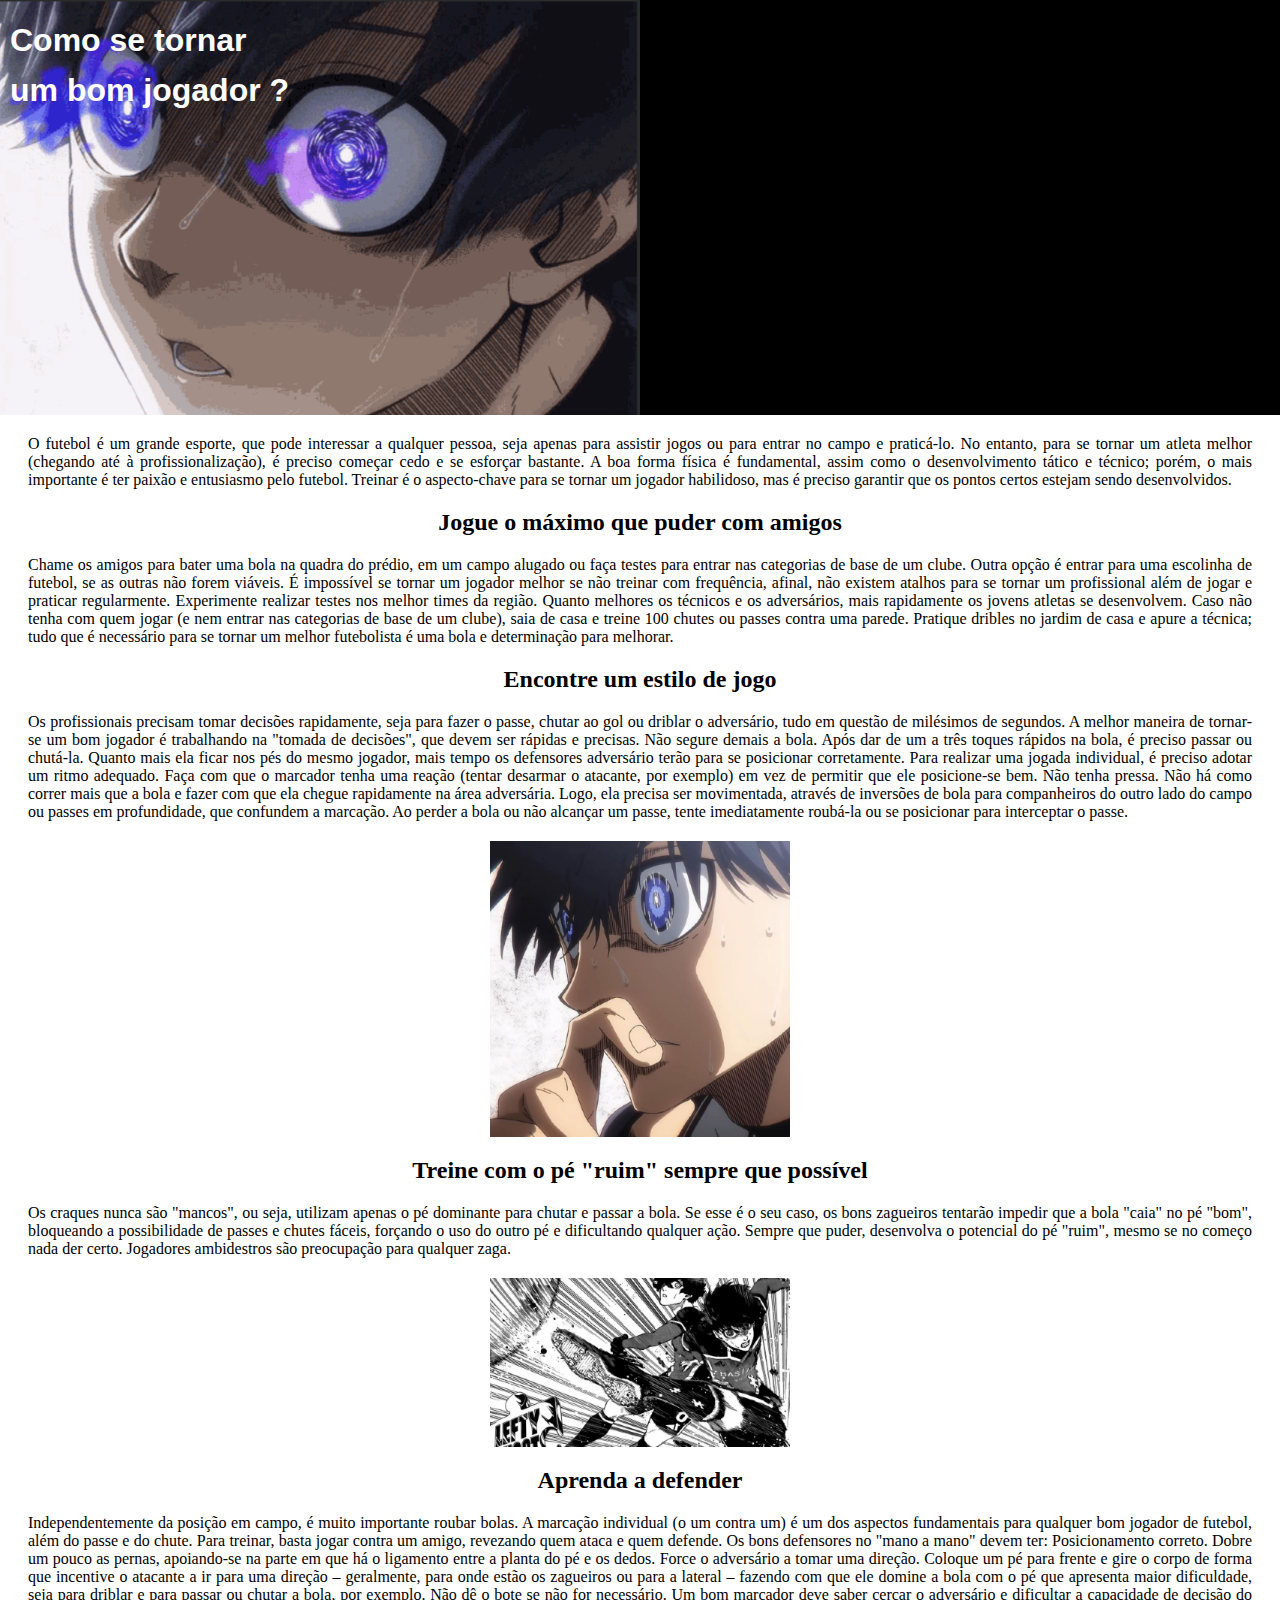
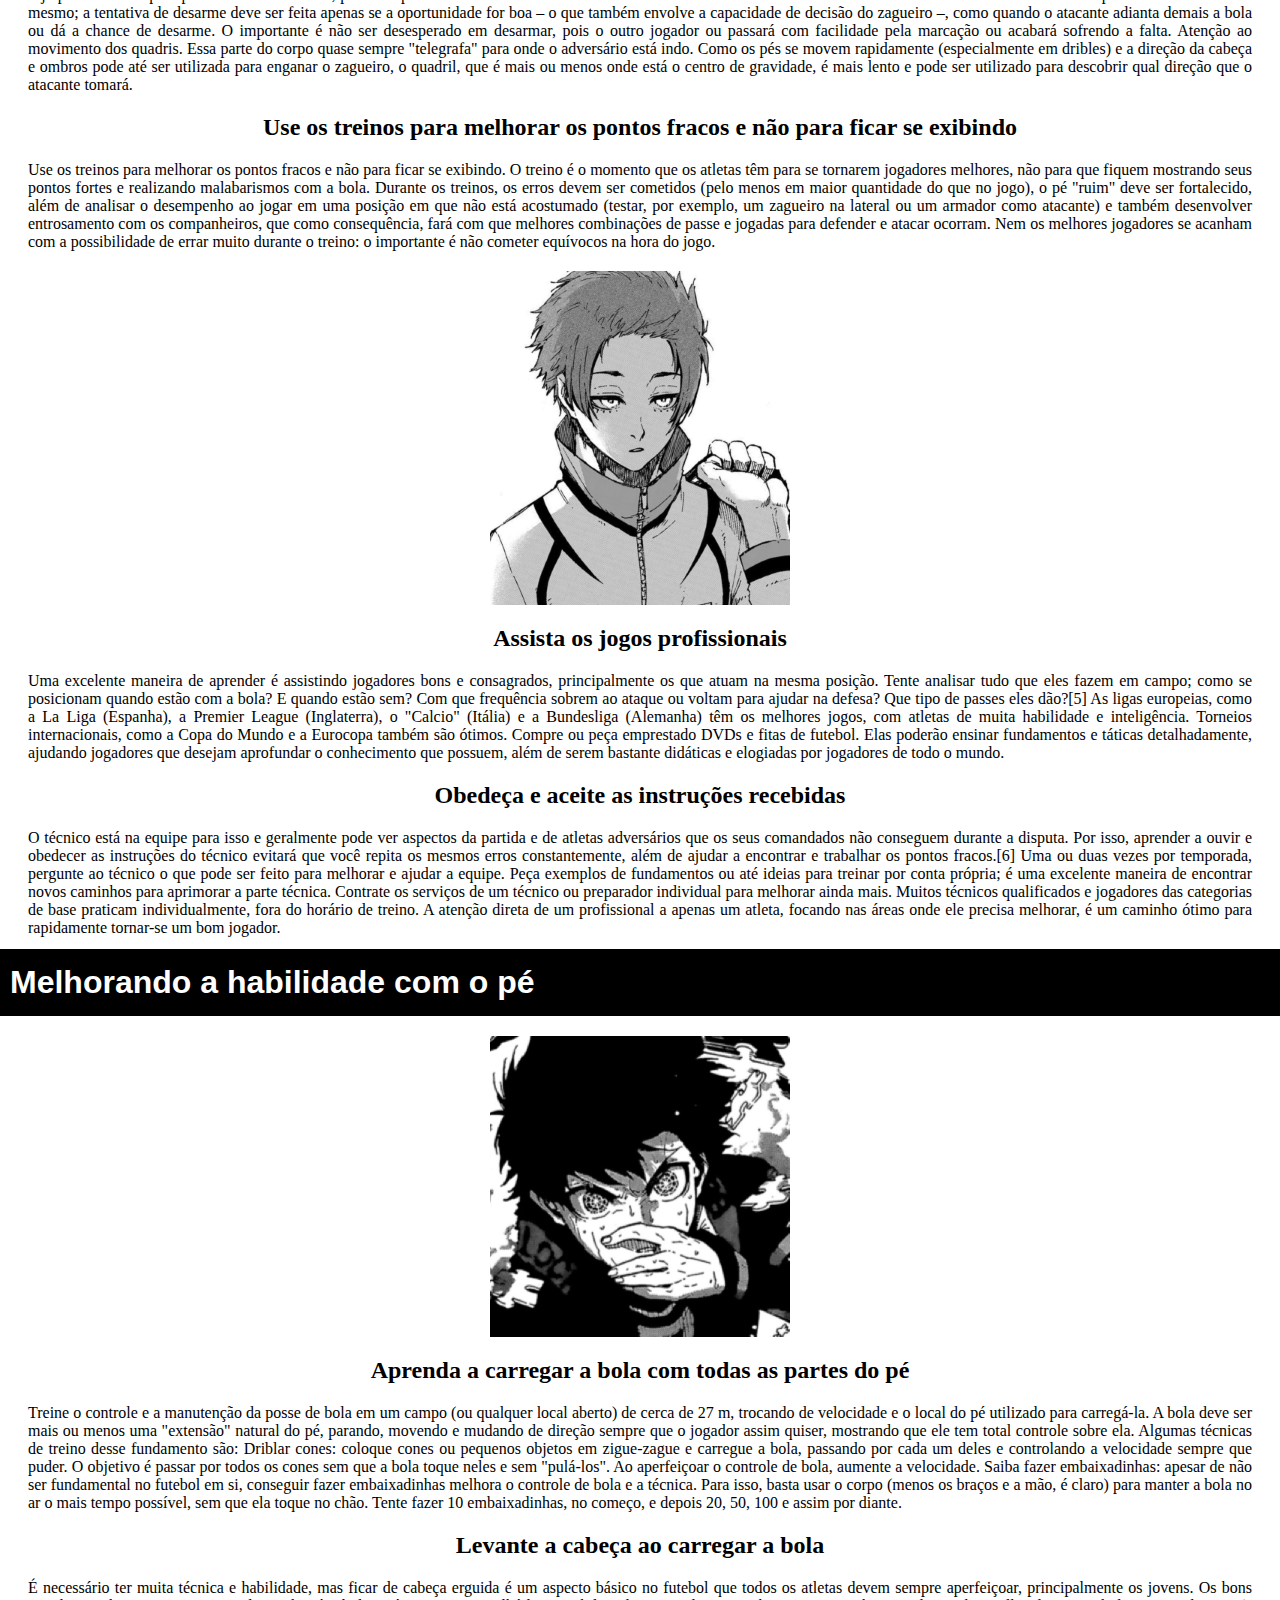
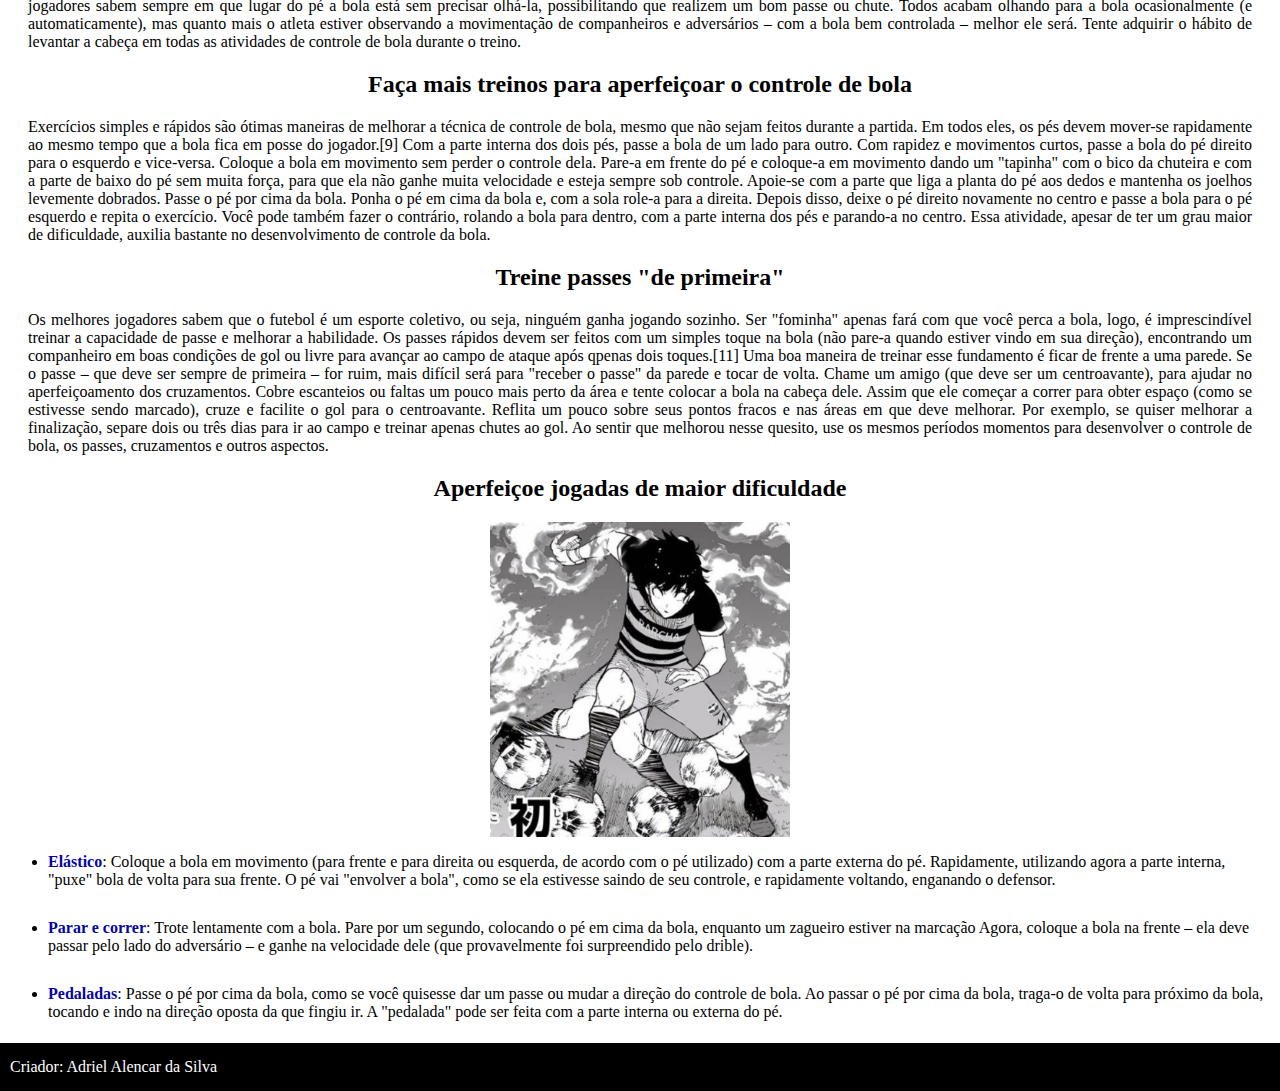
<file: html-css/Site.01/Site.01/index.html>
<!DOCTYPE html>
<html lang="pt-br">
<head>
    <meta charset="UTF-8">
    <meta name="viewport" content="width=device-width, initial-scale=1.0">
    <title>Fut</title>
    <link rel="stylesheet" href="style.css">
</head>
<body>
    <h1 class="principal">Como se tornar <br> um bom jogador ?</h1>
       <p>
        O futebol é um grande esporte, que pode interessar a qualquer pessoa,
        seja apenas para assistir jogos ou para entrar no campo e praticá-lo.
        No entanto, para se tornar um atleta melhor (chegando até à profissionalização),
        é preciso começar cedo e se esforçar bastante. A boa forma física é fundamental, 
        assim como o desenvolvimento tático e técnico; porém, o mais importante é ter paixão
        e entusiasmo pelo futebol. Treinar é o aspecto-chave para se tornar um jogador habilidoso,
        mas é preciso garantir que os pontos certos estejam sendo desenvolvidos.

       </p>
    <h2>Jogue o máximo que puder com amigos</h2>
      <p>
        Chame os amigos para bater uma bola na quadra do prédio, em um campo alugado ou faça testes para
        entrar nas categorias de base de um clube. Outra opção é entrar para uma escolinha de futebol,
        se as outras não forem viáveis. É impossível se tornar um jogador melhor se não treinar com frequência,
        afinal, não existem atalhos para se tornar um profissional além de jogar e praticar regularmente.
        Experimente realizar testes nos melhor times da região. Quanto melhores os técnicos e os adversários,
        mais rapidamente os jovens atletas se desenvolvem.
        Caso não tenha com quem jogar (e nem entrar nas categorias de base de um clube), saia de casa e treine
        100 chutes ou passes contra uma parede. Pratique dribles no jardim de casa e apure a técnica; tudo que é
        necessário para se tornar um melhor futebolista é uma bola e determinação para melhorar.
      </p>
   <h2> Encontre um estilo de jogo</h2>
      <p>
        Os profissionais precisam tomar decisões rapidamente, seja para fazer o passe, chutar ao gol ou driblar o adversário, tudo em questão de milésimos de segundos. A melhor maneira de tornar-se um bom jogador é trabalhando na "tomada de decisões", que devem ser rápidas e precisas.
        Não segure demais a bola. Após dar de um a três toques rápidos na bola, é preciso passar ou chutá-la. Quanto mais ela ficar nos pés do mesmo jogador, mais tempo os defensores adversário terão para se posicionar corretamente.
        Para realizar uma jogada individual, é preciso adotar um ritmo adequado. Faça com que o marcador tenha uma reação (tentar desarmar o atacante, por exemplo) em vez de permitir que ele posicione-se bem.
        Não tenha pressa. Não há como correr mais que a bola e fazer com que ela chegue rapidamente na área adversária. Logo, ela precisa ser movimentada, através de inversões de bola para companheiros do outro lado do campo ou passes em profundidade, que confundem a marcação.
        Ao perder a bola ou não alcançar um passe, tente imediatamente roubá-la ou se posicionar para interceptar o passe.
      </p>
      <img src="pensando.png" alt="">
   <h2>Treine com o pé "ruim" sempre que possível</h2>
      <p>
        Os craques nunca são "mancos", ou seja, utilizam apenas o pé dominante para chutar e passar a bola. Se esse é o seu caso,
        os bons zagueiros tentarão impedir que a bola "caia" no pé "bom", bloqueando a possibilidade de passes e chutes fáceis, 
        forçando o uso do outro pé e dificultando qualquer ação. Sempre que puder, desenvolva o potencial do pé "ruim", mesmo se 
        no começo nada der certo. Jogadores ambidestros são preocupação para qualquer zaga.
      </p>
      <img src="perna ruim.png" alt="">
   <h2>Aprenda a defender</h2>
      <p>
        Independentemente da posição em campo, é muito importante roubar bolas. A marcação individual (o um contra um) é um dos aspectos fundamentais para qualquer bom jogador de futebol, além do passe e do chute. Para treinar, basta jogar contra um amigo, revezando quem ataca e quem defende. Os bons defensores no "mano a mano" devem ter:
        Posicionamento correto. Dobre um pouco as pernas, apoiando-se na parte em que há o ligamento entre a planta do pé e os dedos.
        Force o adversário a tomar uma direção. Coloque um pé para frente e gire o corpo de forma que incentive o atacante a ir para uma direção – geralmente, para onde estão os zagueiros ou para a lateral – fazendo com que ele domine a bola com o pé que apresenta maior dificuldade, seja para driblar e para passar ou chutar a bola, por exemplo.
        Não dê o bote se não for necessário. Um bom marcador deve saber cercar o adversário e dificultar a capacidade de decisão do mesmo; a tentativa de desarme deve ser feita apenas se a oportunidade for boa – o que também envolve a capacidade de decisão do zagueiro –, como quando o atacante adianta demais a bola ou dá a chance de desarme. O importante é não ser desesperado em desarmar, pois o outro jogador ou passará com facilidade pela marcação ou acabará sofrendo a falta.
        Atenção ao movimento dos quadris. Essa parte do corpo quase sempre "telegrafa" para onde o adversário está indo. Como os pés se movem rapidamente (especialmente em dribles) e a direção da cabeça e ombros pode até ser utilizada para enganar o zagueiro, o quadril, que é mais ou menos onde está o centro de gravidade, é mais lento e pode ser utilizado para descobrir qual direção que o atacante tomará. 
     </p>
    <h2>Use os treinos para melhorar os pontos fracos e não para ficar se exibindo</h2>
       <p>
        Use os treinos para melhorar os pontos fracos e não para ficar se exibindo. O treino é o momento que os atletas têm para
        se tornarem jogadores melhores, não para que fiquem mostrando seus pontos fortes e realizando malabarismos com a bola.
        Durante os treinos, os erros devem ser cometidos (pelo menos em maior quantidade do que no jogo), o pé "ruim" deve ser
        fortalecido, além de analisar o desempenho ao jogar em uma posição em que não está acostumado (testar, por exemplo, um zagueiro
        na lateral ou um armador como atacante) e também desenvolver entrosamento com os companheiros, que como consequência, fará com que
        melhores combinações de passe e jogadas para defender e atacar ocorram. Nem os melhores jogadores se acanham com a possibilidade
        de errar muito durante o treino: o importante é não cometer equívocos na hora do jogo.
       </p>
       <img src="exibido.png" alt="">
    <h2>Assista os jogos profissionais</h2>
       <p>
        Uma excelente maneira de aprender é assistindo jogadores bons e consagrados, principalmente os que atuam na mesma posição. Tente analisar tudo que eles fazem em campo; como se posicionam quando estão com a bola? E quando estão sem? Com que frequência sobrem ao ataque ou voltam para ajudar na defesa? Que tipo de passes eles dão?[5]
        As ligas europeias, como a La Liga (Espanha), a Premier League (Inglaterra), o "Calcio" (Itália) e a Bundesliga (Alemanha) têm os melhores jogos, com atletas de muita habilidade e inteligência. Torneios internacionais, como a Copa do Mundo e a Eurocopa também são ótimos.
        Compre ou peça emprestado DVDs e fitas de futebol. Elas poderão ensinar fundamentos e táticas detalhadamente, ajudando jogadores que desejam aprofundar o conhecimento que possuem, além de serem bastante didáticas e elogiadas por jogadores de todo o mundo.

       </p>
    <h2>Obedeça e aceite as instruções recebidas</h2>
       <p>
        O técnico está na equipe para isso e geralmente pode ver aspectos da partida e de atletas adversários que os seus comandados não conseguem durante a disputa. Por isso, aprender a ouvir e obedecer as instruções do técnico evitará que você repita os mesmos erros constantemente, além de ajudar a encontrar e trabalhar os pontos fracos.[6]
        Uma ou duas vezes por temporada, pergunte ao técnico o que pode ser feito para melhorar e ajudar a equipe. Peça exemplos de fundamentos ou até ideias para treinar por conta própria; é uma excelente maneira de encontrar novos caminhos para aprimorar a parte técnica.
        Contrate os serviços de um técnico ou preparador individual para melhorar ainda mais. Muitos técnicos qualificados e jogadores das categorias de base praticam individualmente, fora do horário de treino. A atenção direta de um profissional a apenas um atleta, focando nas áreas onde ele precisa melhorar, é um caminho ótimo para rapidamente tornar-se um bom jogador.
      </p>
    <h1>Melhorando a habilidade com o pé</h1>
         <div>
            <img src="isagi.png" alt="">
         </div>
        
        <h2>Aprenda a carregar a bola com todas as partes do pé</h2>
            <p>
                Treine o controle e a manutenção da posse de bola em um campo (ou qualquer local aberto) de cerca de 27 m, trocando de velocidade e o local do pé utilizado para carregá-la. A bola deve ser mais ou menos uma "extensão" natural do pé, parando, movendo e mudando de direção sempre que o jogador assim quiser, mostrando que ele tem total controle sobre ela. Algumas técnicas de treino desse fundamento são:
                Driblar cones: coloque cones ou pequenos objetos em zigue-zague e carregue a bola, passando por cada um deles e controlando a velocidade sempre que puder. O objetivo é passar por todos os cones sem que a bola toque neles e sem "pulá-los". Ao aperfeiçoar o controle de bola, aumente a velocidade.
                Saiba fazer embaixadinhas: apesar de não ser fundamental no futebol em si, conseguir fazer embaixadinhas melhora o controle de bola e a técnica. Para isso, basta usar o corpo (menos os braços e a mão, é claro) para manter a bola no ar o mais tempo possível, sem que ela toque no chão. Tente fazer 10 embaixadinhas, no começo, e depois 20, 50, 100 e assim por diante.
            </p>
        <h2>Levante a cabeça ao carregar a bola</h2>
            <p>
                É necessário ter muita técnica e habilidade, mas ficar de cabeça erguida é um aspecto básico no futebol que todos os atletas devem sempre aperfeiçoar, principalmente os jovens. Os bons jogadores sabem sempre em que lugar do pé a bola está sem precisar olhá-la, possibilitando que realizem um bom passe ou chute. Todos acabam olhando para a bola ocasionalmente (e automaticamente), mas quanto mais o atleta estiver observando a movimentação de companheiros e adversários – com a bola bem controlada – melhor ele será.
                Tente adquirir o hábito de levantar a cabeça em todas as atividades de controle de bola durante o treino.
            </p>
        <h2> Faça mais treinos para aperfeiçoar o controle de bola</h2>
            <p>
                Exercícios simples e rápidos são ótimas maneiras de melhorar a técnica de controle de bola, mesmo que não sejam feitos durante a partida. Em todos eles, os pés devem mover-se rapidamente ao mesmo tempo que a bola fica em posse do jogador.[9]
                Com a parte interna dos dois pés, passe a bola de um lado para outro. Com rapidez e movimentos curtos, passe a bola do pé direito para o esquerdo e vice-versa.
                Coloque a bola em movimento sem perder o controle dela. Pare-a em frente do pé e coloque-a em movimento dando um "tapinha" com o bico da chuteira e com a parte de baixo do pé sem muita força, para que ela não ganhe muita velocidade e esteja sempre sob controle. Apoie-se com a parte que liga a planta do pé aos dedos e mantenha os joelhos levemente dobrados.
                Passe o pé por cima da bola. Ponha o pé em cima da bola e, com a sola role-a para a direita. Depois disso, deixe o pé direito novamente no centro e passe a bola para o pé esquerdo e repita o exercício. Você pode também fazer o contrário, rolando a bola para dentro, com a parte interna dos pés e parando-a no centro. Essa atividade, apesar de ter um grau maior de dificuldade, auxilia bastante no desenvolvimento de controle da bola.
            </p>
        <h2>Treine passes "de primeira"</h2>
            <p>
                Os melhores jogadores sabem que o futebol é um esporte coletivo, ou seja, ninguém ganha jogando sozinho. Ser "fominha" apenas fará com que você perca a bola, logo, é imprescindível treinar a capacidade de passe e melhorar a habilidade. Os passes rápidos devem ser feitos com um simples toque na bola (não pare-a quando estiver vindo em sua direção), encontrando um companheiro em boas condições de gol ou livre para avançar ao campo de ataque após qpenas dois toques.[11]
                Uma boa maneira de treinar esse fundamento é ficar de frente a uma parede. Se o passe – que deve ser sempre de primeira – for ruim, mais difícil será para "receber o passe" da parede e tocar de volta.
                Chame um amigo (que deve ser um centroavante), para ajudar no aperfeiçoamento dos cruzamentos. Cobre escanteios ou faltas um pouco mais perto da área e tente colocar a bola na cabeça dele. Assim que ele começar a correr para obter espaço (como se estivesse sendo marcado), cruze e facilite o gol para o centroavante.
                Reflita um pouco sobre seus pontos fracos e nas áreas em que deve melhorar. Por exemplo, se quiser melhorar a finalização, separe dois ou três dias para ir ao campo e treinar apenas chutes ao gol. Ao sentir que melhorou nesse quesito, use os mesmos períodos momentos para desenvolver o controle de bola, os passes, cruzamentos e outros aspectos.
            </p>
        <h2>Aperfeiçoe jogadas de maior dificuldade</h2>
          <img src="dible.png" alt="">
            <ul>
                <li><strong>Elástico</strong>: Coloque a bola em movimento (para frente e para direita ou esquerda, de acordo com o pé utilizado) com a parte externa do pé. Rapidamente, utilizando agora a parte interna, "puxe" bola de volta para sua frente.
                    O pé vai "envolver a bola", como se ela estivesse saindo de seu controle, e rapidamente voltando, enganando o defensor.
                </li>
                <li><strong>Parar e correr</strong>: Trote lentamente com a bola.
                    Pare por um segundo, colocando o pé em cima da bola, enquanto um zagueiro estiver na marcação
                    Agora, coloque a bola na frente – ela deve passar pelo lado do adversário – e ganhe na velocidade dele (que provavelmente foi surpreendido pelo drible).
                </li>
                <li><strong>Pedaladas</strong>: Passe o pé por cima da bola, como se você quisesse dar um passe ou mudar a direção do controle de bola.
                    Ao passar o pé por cima da bola, traga-o de volta para próximo da bola, tocando e indo na direção oposta da que fingiu ir.
                    A "pedalada" pode ser feita com a parte interna ou externa do pé.
                </li>
            </ul>
    <footer>
        Criador: <a href="https://github.com/AdrielAlencardaSilva">Adriel Alencar da Silva</a>
    </footer>

    
</body>
</html>
</file>
<file: html-css/media query/style.css>
@charset "UTF-8";
*{
    margin: 0px;
    padding: 0px;
    box-sizing: border-box;
}
 html{
    height: 100vh;
}
body{
    background: black url(back-phone.jpg) no-repeat;
    background-size: cover;
    background-position: center center;
}
main{
    background-color: rgba(255, 255, 255, 0.741);
    width: 400px;
    margin: auto;
    margin-top: 20px;
    border-radius: 10px;
    padding: 10px;
}
img#phone{display: block;}
img#tablet{display: none;}
img#pc{display: none;}
img#tv{display: none;}
img{
    margin: auto;
    display: block;
}
h1{
    text-align: center;
}
</file>
<file: html-css/media query/Media queries.css>
@charset "UTF-8";

@media screen and (min-width: 768px) and (max-width: 992px) {
    body{
       background-image: url(back-tablet.jpg);
    }
    img#phone{display: none;}
    img#tablet{display: block;}
    img#pc{display: none;}
    img#tv{display: none;}
}
@media screen and (min-width: 992px) and (max-width: 1200px) {
    body{
        background-image: url(back-pc.jpg);
    }
    img#phone{display: none;}
    img#tablet{display: none;}
    img#pc{display: block;}
    img#tv{display: none;}
    
}
@media screen and (min-width: 1200px) {
    body{
        background-image: url(back-tv.jpg);
    }
    img#phone{display: none;}
    img#tablet{display: none;}
    img#pc{display: none;}
    img#tv{display: block;}
}
</file>
<file: html-css/site com efeito parallax/style.css>
@charset "UTF-8";
*{
    margin: 0px;
}
header{
    background-color: black;
    color: rgb(242, 242, 67);
    text-align: center;
    padding-bottom: 20px;
    
}
header > h1{
    font-size: 2em;
    padding-bottom: 20px;
    padding-top: 20px;
    color: rgb(179, 179, 57);
}
h1#h1{
   text-align: center;
   margin-top: 20px;
   margin-bottom: 20px;
}
p#p{
  text-align: justify;
  margin-left: 60px;
  margin-right: 60px;
  margin-bottom: 30px;
}
section.imagem{
  background-image: url("gojo.png");
  background-attachment: fixed;
  background-position: center center ;
  background-repeat: no-repeat;
  background-size: cover;
  margin-bottom: 30px;
  padding-bottom: 200px;
   
}
section.imagem > h2{
    background-color: rgba(0, 0, 0, 0.164);
    width: 400px;
    color: white;
    font: bold;
    font-size: 2.5em;
    line-height: 1.2em;
}
article > h1{
    text-align: center;
    margin-bottom: 20px;
    font-size: 2em;
}
article > p{
    text-align: justify;
    margin-top: 20px;
    margin-right: 60px;
    margin-left: 60px;
    margin-bottom: 20px;
}
section.imagem02{
    background-image: url("goku.png");
    background-attachment: fixed;
    background-position: top top ;
    background-repeat: no-repeat;
    background-size: cover;
    margin-bottom: 30px;
    padding-bottom: 400px;
}
h1{
    text-align: center;
    margin-bottom: 20px;
}
p{
    text-align: justify;
    margin-left: 60px;
    margin-right: 60px;
    margin-bottom: 20px;
}
section.imagem03{
    background-image: url("deku.png");
    background-attachment: fixed;
    background-position: top top ;
    background-repeat: no-repeat;
    background-size: cover;
    margin-bottom: 30px;
    padding-bottom: 400px;  
}
footer{
    background-color: black;
    color: white;
    padding-top: 10px;
    padding-left: 10px;
    padding-bottom: 10px;
    margin-bottom: 0px;
}
a{
    text-decoration: none;
    color: white;
  
}
a:hover{
    text-decoration: underline;
}
</file>
<file: html-css/Site.01/style.css>
@charset "UTF-8";

h1.principal{
    font-family: Arial, Helvetica, sans-serif;
    text-align: left;
    line-height: 50px;
    background-color: black;
    color: white;
    margin: -8px -8px 20px -8px;
    padding: 15px 0px 300px 10px;
    background-image: url(BL.png);
    background-attachment: fixed;
    background-repeat: no-repeat;
    background-position: top left;
}
h1{
    font-family: Arial, Helvetica, sans-serif;
    text-align: left;
    background-color: black;
    color: white;
    margin: -8px -8px 20px -8px;
    padding: 15px 0px 15px 10px;
}
h2{
    text-align: center;
}
p{
    text-align: justify;
    margin: 20px 20px 20px 20px;
}
li{
    margin-bottom: 30px;
}
strong{
    color: rgb(5, 5, 165);
}
footer{
    background-color: black;
    color: white;
    margin: -8px -8px -20px -8px;
    padding: 15px 0px 15px 10px;
}
a{
    color: white;
    text-decoration: none;
}
a:hover{
    text-decoration: underline;
    color: rgb(45, 75, 186);
}
img{
    display: block;
    margin: auto;
}
</file>
<file: html-css/Site.02/style.css>
@charset "UTF-8";
h1{
    font-family: Arial, Helvetica, sans-serif;
    font-size: 2.1em;
    text-align: left;
    padding: 20px 0px 200px 10px;
    background-color: rgb(0, 0, 0);
    color: white;
    background-image: url(novo.png);
    background-position: top;
    background-attachment: fixed;
    background-repeat: no-repeat;
    margin: -10px -8px 0px -8px;
}
h2{
    text-align: center;
}
strong{
    color: rgb(186, 10, 10);
}
p{
    text-align: justify;
    margin: 10px 20px 10px 20px;
}
iframe{
    width: 350px;
    height: 200px;
    margin: 20px 20px 20px 50px;
    display: block;
}
img{
    margin: auto;
    margin-top: 20px;
    margin-bottom: 20px;
    display: block;
}
table{
    width: 500px;
    height: 300px;
    border: 2px solid black;
    border-collapse: collapse;
}
th{
    border: 2px solid black;
    padding: 2px 5px 2px 5px;
}
td{
   border: 2px solid black;
   text-align: center;
}
thead, tfoot{
    background-color: black;
    color: white;
}
.color{
    background-color: rgb(137, 137, 137);
}
div{
   overflow-x: auto;
   margin-bottom: 30px;
}
footer{
    background-color: black;
    color: white;
    padding: 5px 0px 5px 5px;
}
a{
    color: white;
    text-decoration: none;
}
a:hover{
    color: rgb(241, 35, 35);
    text-decoration: underline;
}
</file>
<file: html-css/Site.01/Site.01/style.css>
@charset "UTF-8";

h1.principal{
    font-family: Arial, Helvetica, sans-serif;
    text-align: left;
    line-height: 50px;
    background-color: black;
    color: white;
    margin: -8px -8px 20px -8px;
    padding: 15px 0px 300px 10px;
    background-image: url(BL.png);
    background-attachment: fixed;
    background-repeat: no-repeat;
    background-position: top left;
}

h1{
    font-family: Arial, Helvetica, sans-serif;
    text-align: left;
    background-color: black;
    color: white;
    margin: -8px -8px 20px -8px;
    padding: 15px 0px 15px 10px;
}
h2{
    text-align: center;
}
p{
    text-align: justify;
    margin: 20px 20px 20px 20px;
}
li{
    margin-bottom: 30px;
}
strong{
    color: rgb(5, 5, 165);
}
footer{
    background-color: black;
    color: white;
    margin: -8px -8px -20px -8px;
    padding: 15px 0px 15px 10px;
}
a{
    color: white;
    text-decoration: none;
}
a:hover{
    text-decoration: underline;
    color: rgb(45, 75, 186);
}
img{
    display: block;
    margin: auto;
}
</file>
